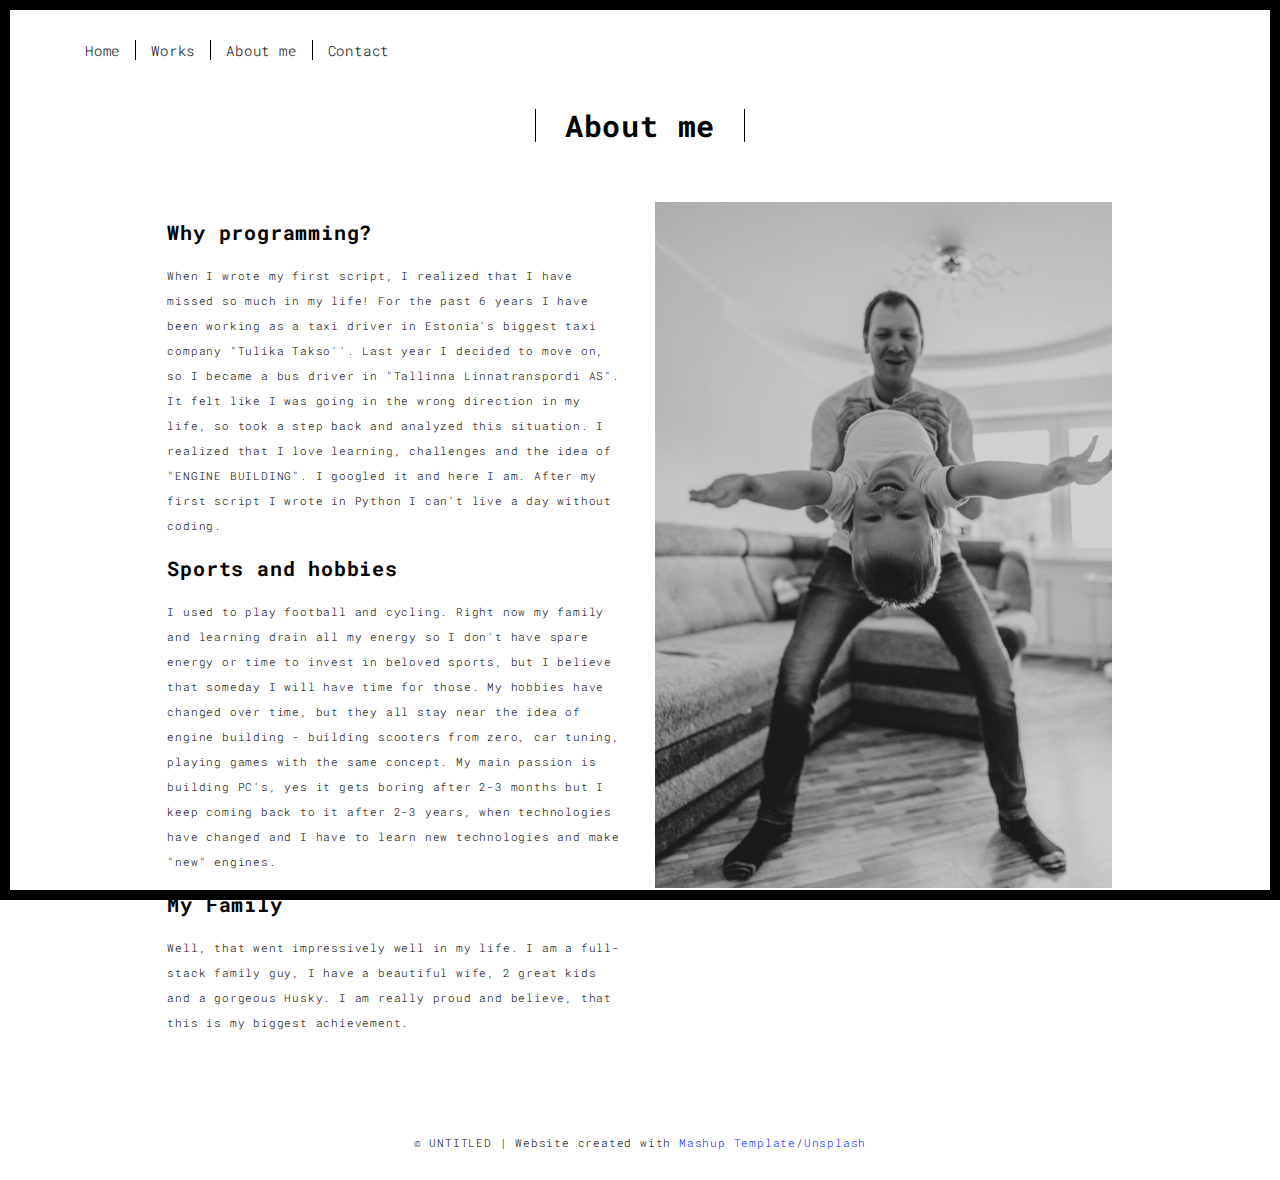
<file: templates/about.html>
<!DOCTYPE html>
<html lang="en">

<head>
    <meta charset="UTF-8">
    <meta content="IE=edge" http-equiv="X-UA-Compatible">
    <meta content="width=device-width,initial-scale=1" name="viewport">
    <meta content="description" name="description">
    <meta name="google" content="notranslate" />
    <meta content="Mashup templates have been developped by Orson.io team" name="author">

    <!-- Disable tap highlight on IE -->
    <meta name="msapplication-tap-highlight" content="no">

    <link rel="apple-touch-icon" sizes="180x180" href="static/assets/images/apple-touch-icon.png">
    <link rel="icon" type="image/png" sizes="32x32" href="static/assets/images/favicon-32x32.png">
    <link rel="icon" type="image/png" sizes="16x16" href="static/assets/images/favicon-16x16.png">
    <link rel="manifest" href="static/assets/images/site.webmanifest">

    <title>Anton Mett - About me</title>

    <link href="./static/main.3f6952e4.css" rel="stylesheet">
</head>

<body class="">
    <div id="site-border-left"></div>
    <div id="site-border-right"></div>
    <div id="site-border-top"></div>
    <div id="site-border-bottom"></div>
    <!-- Add your content of header -->
    <header>
        <nav class="navbar  navbar-fixed-top navbar-default">
            <div class="container">
                <button type="button" class="navbar-toggle collapsed" data-toggle="collapse" data-target="#navbar-collapse" aria-expanded="false">
          <span class="sr-only">Toggle navigation</span>
          <span class="icon-bar"></span>
          <span class="icon-bar"></span>
          <span class="icon-bar"></span>
        </button>

                <div class="collapse navbar-collapse" id="navbar-collapse">
                    <ul class="nav navbar-nav ">
                        <li><a href="./index.html" title="">Home</a></li>
                        <li><a href="./works.html" title="">Works</a></li>
                        <li><a href="./about.html" title="">About me</a></li>
                        <li><a href="./contact.html" title="">Contact</a></li>
                    </ul>


                </div>
            </div>
        </nav>
    </header>

    <div class="section-container">
        <div class="container">
            <div class="row">
                <div class="col-xs-12">
                    <div class="section-container-spacer text-center">
                        <h1 class="h2">About me</h1>
                    </div>

                    <div class="row">
                        <div class="col-md-10 col-md-offset-1">
                            <div class="row">
                                <div class="col-xs-12 col-md-6">
                                    <h3>Why programming?</h3>
                                    <p>When I wrote my first script, I realized that I have missed so much in my life! For the past 6 years I have been working as a taxi driver in Estonia's biggest taxi company "Tulika Takso''. Last year I decided to move
                                        on, so I became a bus driver in "Tallinna Linnatranspordi AS". It felt like I was going in the wrong direction in my life, so took a step back and analyzed this situation. I realized that I love learning, challenges
                                        and the idea of "ENGINE BUILDING". I googled it and here I am. After my first script I wrote in Python I can't live a day without coding.

                                    </p>
                                    <h3>Sports and hobbies</h3>
                                    <p>I used to play football and cycling. Right now my family and learning drain all my energy so I don't have spare energy or time to invest in beloved sports, but I believe that someday I will have time for those. My hobbies
                                        have changed over time, but they all stay near the idea of engine building - building scooters from zero, car tuning, playing games with the same concept. My main passion is building PC's, yes it gets boring after
                                        2-3 months but I keep coming back to it after 2-3 years, when technologies have changed and I have to learn new technologies and make "new" engines.
                                        <h3>My Family</h3>
                                        <p>
                                            Well, that went impressively well in my life. I am a full-stack family guy, I have a beautiful wife, 2 great kids and a gorgeous Husky. I am really proud and believe, that this is my biggest achievement.</p>
                                </div>
                                <div class="col-xs-12 col-md-6">
                                    <img src="./static/assets/images/AntonDavid.jpg" class="img-responsive" alt="">
                                </div>
                            </div>
                        </div>
                    </div>


                </div>
            </div>
        </div>
    </div>


    <footer class="footer-container text-center">
        <div class="container">
            <div class="row">
                <div class="col-xs-12">
                    <p>© UNTITLED | Website created with <a href="http://www.mashup-template.com/" title="Create website with free html template">Mashup Template</a>/<a href="https://www.unsplash.com/" title="Beautiful Free Images">Unsplash</a></p>
                </div>
            </div>
        </div>
    </footer>

    <script>
        document.addEventListener("DOMContentLoaded", function(event) {
            navActivePage();
        });
    </script>

    <!-- Google Analytics: change UA-XXXXX-X to be your site's ID 

<script>
  (function (i, s, o, g, r, a, m) {
    i['GoogleAnalyticsObject'] = r; i[r] = i[r] || function () {
      (i[r].q = i[r].q || []).push(arguments)
    }, i[r].l = 1 * new Date(); a = s.createElement(o),
      m = s.getElementsByTagName(o)[0]; a.async = 1; a.src = g; m.parentNode.insertBefore(a, m)
  })(window, document, 'script', '//www.google-analytics.com/analytics.js', 'ga');
  ga('create', 'UA-XXXXX-X', 'auto');
  ga('send', 'pageview');
</script>

-->
    <script type="text/javascript" src="./static/main.70a66962.js"></script>
</body>

</html>
</file>
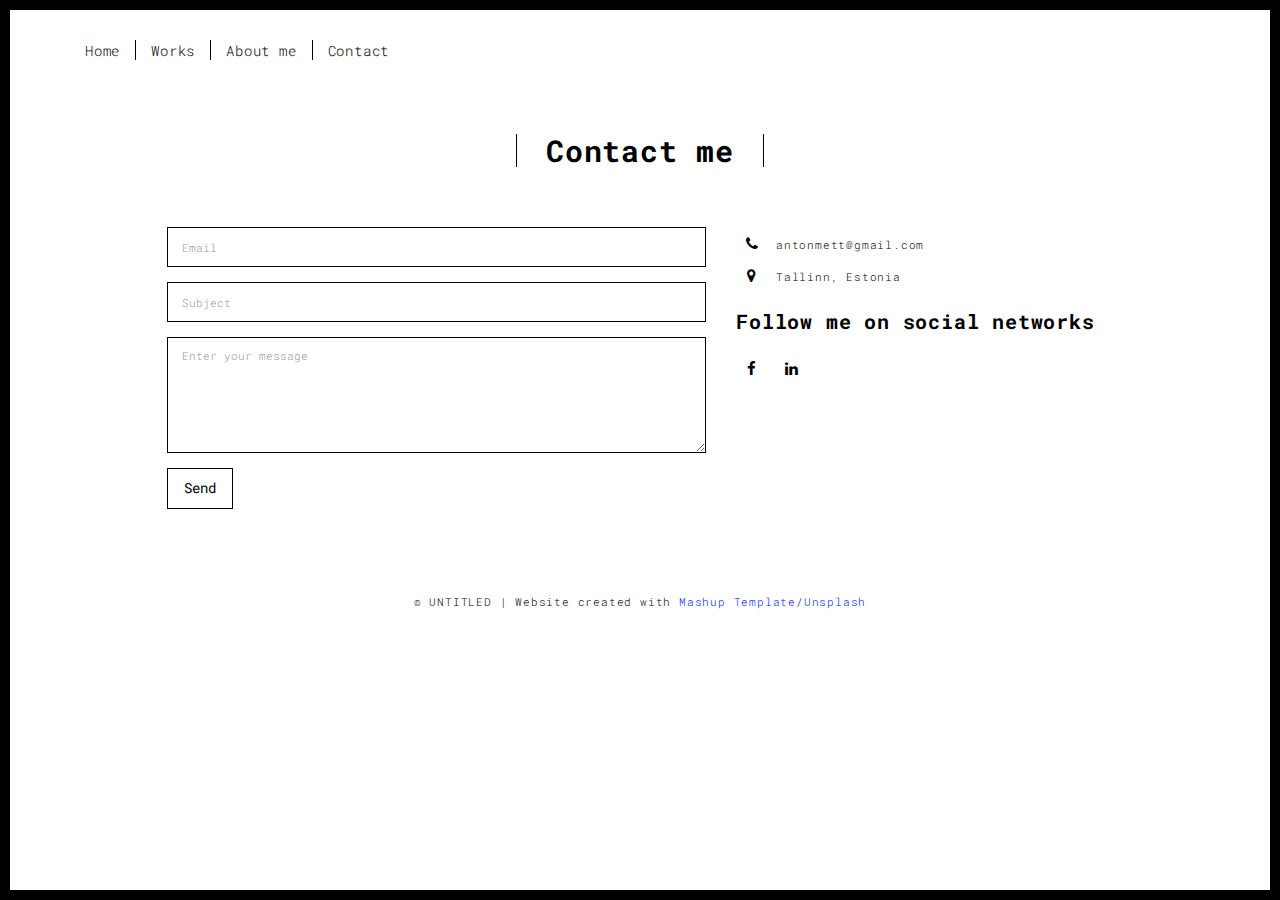
<file: templates/contact.html>
<!DOCTYPE html>
<html lang="en">

<head>
  <meta charset="UTF-8">
  <meta content="IE=edge" http-equiv="X-UA-Compatible">
  <meta content="width=device-width,initial-scale=1" name="viewport">
  <meta content="description" name="description">
  <meta name="google" content="notranslate" />
  <meta content="Mashup templates have been developped by Orson.io team" name="author">

  <!-- Disable tap highlight on IE -->
  <meta name="msapplication-tap-highlight" content="no">

  <link rel="apple-touch-icon" sizes="180x180" href="static/assets/images/apple-touch-icon.png">
  <link rel="icon" type="image/png" sizes="32x32" href="static/assets/images/favicon-32x32.png">
  <link rel="icon" type="image/png" sizes="16x16" href="static/assets/images/favicon-16x16.png">
  <link rel="manifest" href="static/assets/images/site.webmanifest"><

  <title>Anton Mett - Contact me</title>

  <link href="./static/main.3f6952e4.css" rel="stylesheet">
</head>

<body class="">
  <div id="site-border-left"></div>
  <div id="site-border-right"></div>
  <div id="site-border-top"></div>
  <div id="site-border-bottom"></div>
  <!-- Add your content of header -->
  <header>
    <nav class="navbar  navbar-fixed-top navbar-default">
      <div class="container">
        <button type="button" class="navbar-toggle collapsed" data-toggle="collapse" data-target="#navbar-collapse"
          aria-expanded="false">
          <span class="sr-only">Toggle navigation</span>
          <span class="icon-bar"></span>
          <span class="icon-bar"></span>
          <span class="icon-bar"></span>
        </button>

        <div class="collapse navbar-collapse" id="navbar-collapse">
          <ul class="nav navbar-nav ">
            <li><a href="./index.html" title="">Home</a></li>
            <li><a href="./works.html" title="">Works</a></li>
            <li><a href="./about.html" title="">About me</a></li>
            <li><a href="./contact.html" title="">Contact</a></li>
          </ul>


        </div>
      </div>
    </nav>
  </header>

  <div class="section-container">
    <div class="container">
      <div class="row">
        <div class="col-xs-12">
          <div class="section-container-spacer text-center">
            <h1 class="h2">Contact me</h1>
          </div>

          <div class="row">
            <div class="col-md-10 col-md-offset-1">
              <form action="/submit_form" method="post" class="reveal-content">
                <div class="row">
                  <div class="col-md-7">
                    <div class="form-group">
                      <input type="email" name="email" class="form-control" id="email" placeholder="Email">
                    </div>
                    <div class="form-group">
                      <input type="text" name="title" class="form-control" id="subject" placeholder="Subject">
                    </div>
                    <div class="form-group">
                      <textarea class="form-control" name="text" rows="5" placeholder="Enter your message"></textarea>
                    </div>
                    <button type="submit" class="btn btn-default btn-lg">Send</button>
                  </div>
                  <div class="col-md-5 address-container">
                    <ul class="list-unstyled">
                      <li>
                        <span class="fa-icon">
                          <i class="fa fa-phone" aria-hidden="true"></i>
                        </span>
                        antonmett@gmail.com
                      </li>
                      <li>
                        <span class="fa-icon">
                          <i class="fa fa fa-map-marker" aria-hidden="true"></i>
                        </span>
                        Tallinn, Estonia
                      </li>
                    </ul>
                    <h3>Follow me on social networks</h3>
                    <a href="https://www.facebook.com/profile.php?id=100005439405966" title="" class="fa-icon">
                      <i class="fa fa-facebook"></i>
                    </a>

                    <a href="https://www.linkedin.com/in/anton-mett-a8a3b320a/" title="" class="fa-icon">
                      <i class="fa fa-linkedin"></i>
                    </a>

                  </div>
                </div>
              </form>
            </div>

          </div>

        </div>
      </div>
    </div>
  </div>


  <footer class="footer-container text-center">
    <div class="container">
      <div class="row">
        <div class="col-xs-12">
          <p>© UNTITLED | Website created with <a href="http://www.mashup-template.com/"
              title="Create website with free html template">Mashup Template</a>/<a href="https://www.unsplash.com/"
              title="Beautiful Free Images">Unsplash</a></p>
        </div>
      </div>
    </div>
  </footer>

  <script>
    document.addEventListener("DOMContentLoaded", function (event) {
      navActivePage();
    });
  </script>

  <!-- Google Analytics: change UA-XXXXX-X to be your site's ID 

<script>
  (function (i, s, o, g, r, a, m) {
    i['GoogleAnalyticsObject'] = r; i[r] = i[r] || function () {
      (i[r].q = i[r].q || []).push(arguments)
    }, i[r].l = 1 * new Date(); a = s.createElement(o),
      m = s.getElementsByTagName(o)[0]; a.async = 1; a.src = g; m.parentNode.insertBefore(a, m)
  })(window, document, 'script', '//www.google-analytics.com/analytics.js', 'ga');
  ga('create', 'UA-XXXXX-X', 'auto');
  ga('send', 'pageview');
</script>

-->
  <script type="text/javascript" src="./static/main.70a66962.js"></script>
</body>

</html>
</file>
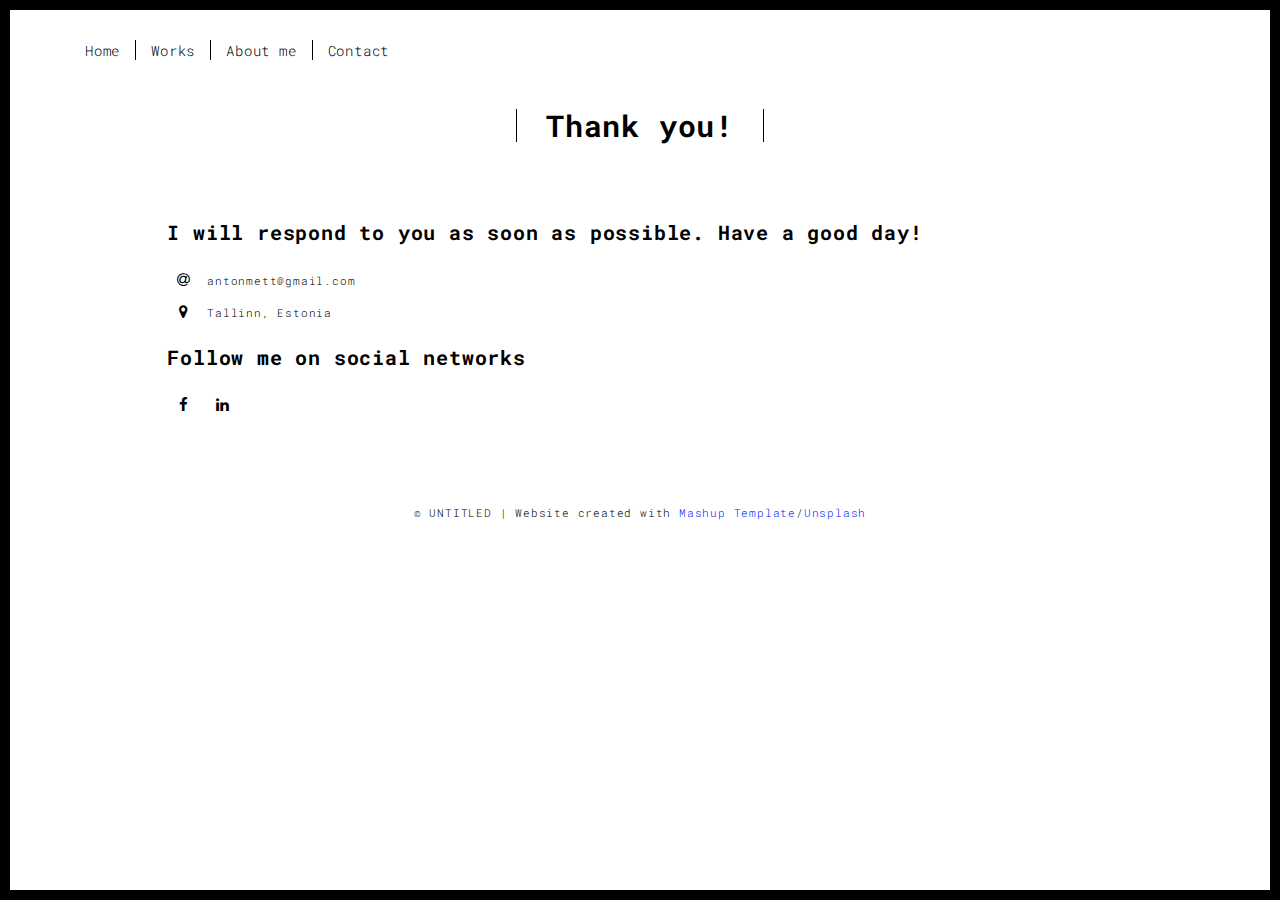
<file: templates/thankyou.html>
<!DOCTYPE html>
<html lang="en">

<head>
  <meta charset="UTF-8">
  <meta content="IE=edge" http-equiv="X-UA-Compatible">
  <meta content="width=device-width,initial-scale=1" name="viewport">
  <meta content="description" name="description">
  <meta name="google" content="notranslate" />
  <meta content="Mashup templates have been developped by Orson.io team" name="author">

  <!-- Disable tap highlight on IE -->
  <meta name="msapplication-tap-highlight" content="no">

  <link rel="apple-touch-icon" sizes="180x180" href="static/assets/images/apple-touch-icon.png">
  <link rel="icon" type="image/png" sizes="32x32" href="static/assets/images/favicon-32x32.png">
  <link rel="icon" type="image/png" sizes="16x16" href="static/assets/images/favicon-16x16.png">
  <link rel="manifest" href="static/assets/images/site.webmanifest">

  <title>Anton Mett - Thank You!</title>

  <link href="./static/main.3f6952e4.css" rel="stylesheet">
</head>

<body class="">
  <div id="site-border-left"></div>
  <div id="site-border-right"></div>
  <div id="site-border-top"></div>
  <div id="site-border-bottom"></div>
  <!-- Add your content of header -->
  <header>
    <nav class="navbar  navbar-fixed-top navbar-default">
      <div class="container">
        <button type="button" class="navbar-toggle collapsed" data-toggle="collapse" data-target="#navbar-collapse"
          aria-expanded="false">
          <span class="sr-only">Toggle navigation</span>
          <span class="icon-bar"></span>
          <span class="icon-bar"></span>
          <span class="icon-bar"></span>
        </button>

        <div class="collapse navbar-collapse" id="navbar-collapse">
          <ul class="nav navbar-nav ">
            <li><a href="./index.html" title="">Home</a></li>
            <li><a href="./works.html" title="">Works</a></li>
            <li><a href="./about.html" title="">About me</a></li>
            <li><a href="./contact.html" title="">Contact</a></li>
          </ul>


        </div>
      </div>
    </nav>
  </header>

  <div class="section-container">
    <div class="container">
      <div class="row">
        <div class="col-xs-12">
          <div class="section-container-spacer text-center">
            <h1 class="h2">Thank you!</h1>
          </div>

          <div class="row">
            <div class="col-md-10 col-md-offset-1">
              <h3>I will respond to you as soon as possible. Have a good day! </h3>
              <ul class="list-unstyled">
                <li>
                  <span class="fa-icon">
                    <i class="fa fa-at" aria-hidden="true"></i>
                  </span>
                  antonmett@gmail.com
                </li>
                <li>
                  <span class="fa-icon">
                    <i class="fa fa fa-map-marker" aria-hidden="true"></i>
                  </span>
                  Tallinn, Estonia
                </li>
              </ul>
              <h3>Follow me on social networks</h3>
              <a href="https://www.facebook.com/profile.php?id=100005439405966" title="" class="fa-icon">
                <i class="fa fa-facebook"></i>
              </a>

              <a href="https://www.linkedin.com/in/anton-mett-a8a3b320a/" title="" class="fa-icon">
                <i class="fa fa-linkedin"></i>
              </a>

            </div>
          </div>
          </form>
        </div>

      </div>

    </div>
  </div>
  </div>
  </div>


  <footer class="footer-container text-center">
    <div class="container">
      <div class="row">
        <div class="col-xs-12">
          <p>© UNTITLED | Website created with <a href="http://www.mashup-template.com/"
              title="Create website with free html template">Mashup Template</a>/<a href="https://www.unsplash.com/"
              title="Beautiful Free Images">Unsplash</a></p>
        </div>
      </div>
    </div>
  </footer>

  <script>
    document.addEventListener("DOMContentLoaded", function (event) {
      navActivePage();
    });
  </script>

  <!-- Google Analytics: change UA-XXXXX-X to be your site's ID 

<script>
  (function (i, s, o, g, r, a, m) {
    i['GoogleAnalyticsObject'] = r; i[r] = i[r] || function () {
      (i[r].q = i[r].q || []).push(arguments)
    }, i[r].l = 1 * new Date(); a = s.createElement(o),
      m = s.getElementsByTagName(o)[0]; a.async = 1; a.src = g; m.parentNode.insertBefore(a, m)
  })(window, document, 'script', '//www.google-analytics.com/analytics.js', 'ga');
  ga('create', 'UA-XXXXX-X', 'auto');
  ga('send', 'pageview');
</script>

-->
  <script type="text/javascript" src="./static/main.70a66962.js"></script>
</body>

</html>
</file>
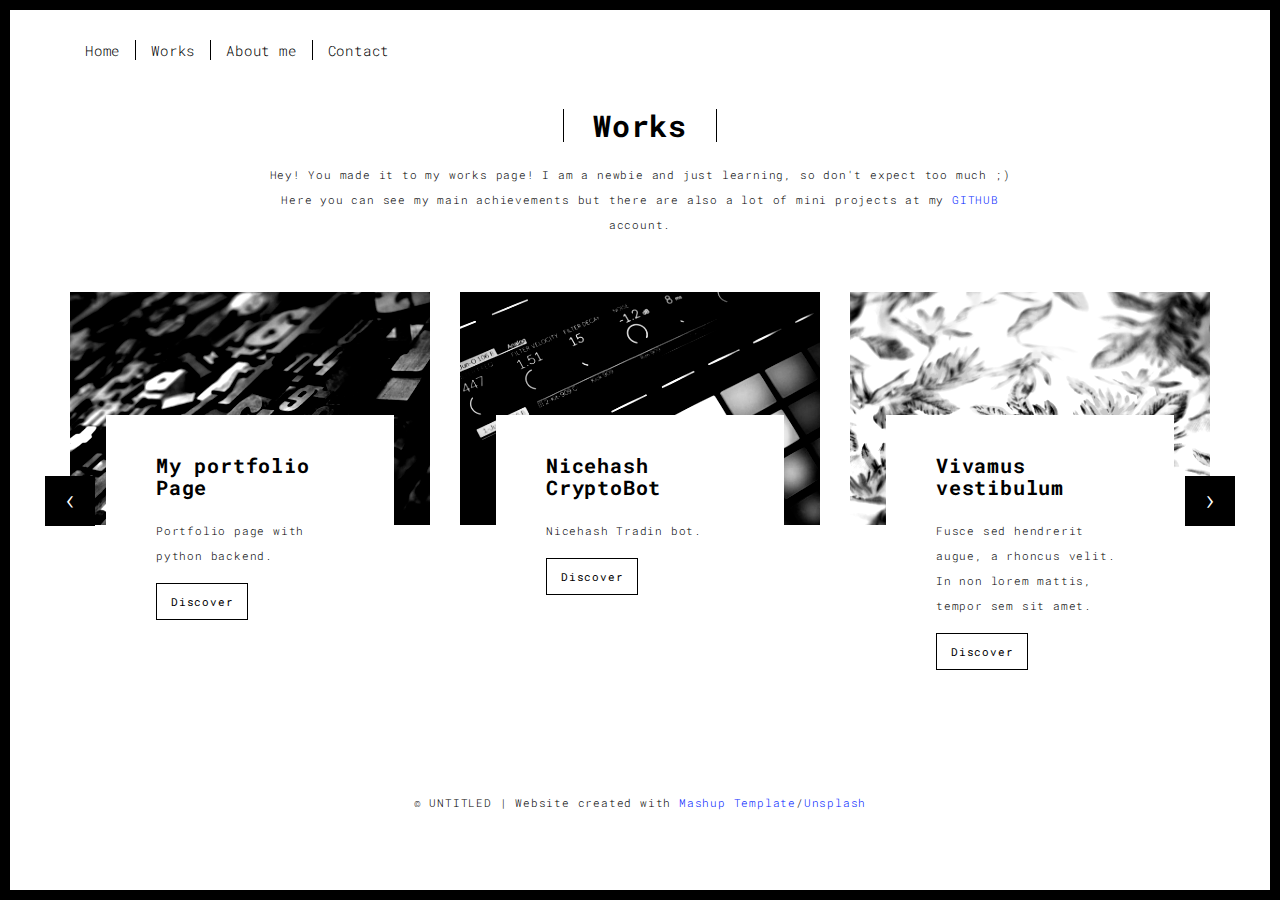
<file: templates/works.html>
<!DOCTYPE html>
<html lang="en">

<head>
    <meta charset="UTF-8">
    <meta content="IE=edge" http-equiv="X-UA-Compatible">
    <meta content="width=device-width,initial-scale=1" name="viewport">
    <meta content="description" name="description">
    <meta name="google" content="notranslate" />
    <meta content="Mashup templates have been developped by Orson.io team" name="author">

    <!-- Disable tap highlight on IE -->
    <meta name="msapplication-tap-highlight" content="no">

    <link rel="apple-touch-icon" sizes="180x180" href="static/assets/images/apple-touch-icon.png">
    <link rel="icon" type="image/png" sizes="32x32" href="static/assets/images/favicon-32x32.png">
    <link rel="icon" type="image/png" sizes="16x16" href="static/assets/images/favicon-16x16.png">
    <link rel="manifest" href="static/assets/images/site.webmanifest">

    <title>Anton Mett - My Works</title>

    <link href="./static/main.3f6952e4.css" rel="stylesheet">
</head>

<body class="">
    <div id="site-border-left"></div>
    <div id="site-border-right"></div>
    <div id="site-border-top"></div>
    <div id="site-border-bottom"></div>
    <!-- Add your content of header -->
    <header>
        <nav class="navbar  navbar-fixed-top navbar-default">
            <div class="container">
                <button type="button" class="navbar-toggle collapsed" data-toggle="collapse" data-target="#navbar-collapse" aria-expanded="false">
          <span class="sr-only">Toggle navigation</span>
          <span class="icon-bar"></span>
          <span class="icon-bar"></span>
          <span class="icon-bar"></span>
        </button>

                <div class="collapse navbar-collapse" id="navbar-collapse">
                    <ul class="nav navbar-nav ">
                        <li><a href="./index.html" title="">Home</a></li>
                        <li><a href="./works.html" title="">Works</a></li>
                        <li><a href="./about.html" title="">About me</a></li>
                        <li><a href="./contact.html" title="">Contact</a></li>
                    </ul>


                </div>
            </div>
        </nav>
    </header>

    <div class="section-container">
        <div class="container">
            <div class="row">

                <div class="col-sm-8 col-sm-offset-2 section-container-spacer">
                    <div class="text-center">
                        <h1 class="h2"> Works</h1>
                        <p>Hey! You made it to my works page! I am a newbie and just learning, so don't expect too much ;) Here you can see my main achievements but there are also a lot of mini projects at my <a href="https://github.com/AntonMett" title="">GITHUB</a>                            account.</p>
                    </div>
                </div>

                <div class="col-md-12">

                    <div id="myCarousel" class="carousel slide projects-carousel">
                        <!-- Carousel items -->
                        <div class="carousel-inner">
                            <div class="item active">
                                <div class="row">
                                    <div class="col-sm-4">

                                        <a href="./work.html" title="" class="black-image-project-hover">
                                            <img src="./static/assets/images/work01-hover.jpg" alt="" class="img-responsive">
                                        </a>
                                        <div class="card-container card-container-lg">

                                            <h3>My portfolio Page</h3>
                                            <p>Portfolio page with python backend.</p>
                                            <a href="./work.html" title="" class="btn btn-default">Discover</a>
                                        </div>
                                    </div>
                                    <div class="col-sm-4">
                                        <a href="./work.html" title="" class="black-image-project-hover">
                                            <img src="./static/assets/images/work02-hover.jpg" alt="" class="img-responsive">
                                        </a>
                                        <div class="card-container card-container-lg">

                                            <h3>Nicehash CryptoBot</h3>
                                            <p>Nicehash Tradin bot.</p>
                                            <a href="./work.html" title="" class="btn btn-default">Discover</a>
                                        </div>
                                    </div>
                                    <div class="col-sm-4">
                                        <a href="./work.html" title="" class="black-image-project-hover">
                                            <img src="./static/assets/images/work03-hover.jpg" alt="" class="img-responsive">
                                        </a>
                                        <div class="card-container card-container-lg">

                                            <h3>Vivamus vestibulum</h3>
                                            <p>Fusce sed hendrerit augue, a rhoncus velit. In non lorem mattis, tempor sem sit amet.</p>
                                            <a href="./work.html" title="" class="btn btn-default">Discover</a>
                                        </div>
                                    </div>

                                </div>
                                <!--/row-->
                            </div>
                            <!--/item-->
                            <div class="item">
                                <div class="row">
                                    <div class="col-sm-4">
                                        <a href="./work.html" class="black-image-project-hover">
                                            <img src="./static/assets/images/work02-hover.jpg" alt="Image" class="img-responsive">
                                        </a>
                                        <div class="card-container">

                                            <h3>Nulla scelerisque</h3>
                                            <p>Proin pharetra metus id iaculis dignissim. In aliquet lorem ut ex ullamcorper.</p>
                                            <a href="./work.html" class="btn btn-default">Discover</a>
                                        </div>
                                    </div>
                                    <div class="col-sm-4">
                                        <a href="./work.html" class="black-image-project-hover">
                                            <img src="./static/assets/images/work01-hover.jpg" alt="Image" class="img-responsive">
                                        </a>
                                        <div class="card-container">

                                            <h3>Fringilla sit amet</h3>
                                            <p>Nulla facilisi. Vivamus vestibulum, elit in scelerisque ultricies.</p>
                                            <a href="./work.html" class="btn btn-default">Discover</a>
                                        </div>
                                    </div>

                                    <div class="col-sm-4">
                                        <a href="./work.html" class="black-image-project-hover">
                                            <img src="./static/assets/images/work03-hover.jpg" alt="Image" class="img-responsive">
                                        </a>
                                        <div class="card-container">

                                            <h3>Vivamus vestibulum</h3>
                                            <p>Fusce sed hendrerit augue, a rhoncus velit. In non lorem mattis, tempor sem sit amet.</p>
                                            <a href="./work.html" class="btn btn-default">Discover</a>
                                        </div>
                                    </div>

                                </div>
                                <!--/row-->
                            </div>

                            <!--/item-->
                        </div>
                        <!--/carousel-inner-->
                        <a class="left carousel-control" href="#myCarousel" data-slide="prev">‹</a>

                        <a class="right carousel-control" href="#myCarousel" data-slide="next">›</a>
                    </div>



                    <!--/myCarousel-->
                </div>



            </div>
        </div>
    </div>


    <footer class="footer-container text-center">
        <div class="container">
            <div class="row">
                <div class="col-xs-12">
                    <p>© UNTITLED | Website created with <a href="http://www.mashup-template.com/" title="Create website with free html template">Mashup Template</a>/<a href="https://www.unsplash.com/" title="Beautiful Free Images">Unsplash</a></p>
                </div>
            </div>
        </div>
    </footer>

    <script>
        document.addEventListener("DOMContentLoaded", function(event) {
            navActivePage();
        });
    </script>

    <!-- Google Analytics: change UA-XXXXX-X to be your site's ID 

<script>
  (function (i, s, o, g, r, a, m) {
    i['GoogleAnalyticsObject'] = r; i[r] = i[r] || function () {
      (i[r].q = i[r].q || []).push(arguments)
    }, i[r].l = 1 * new Date(); a = s.createElement(o),
      m = s.getElementsByTagName(o)[0]; a.async = 1; a.src = g; m.parentNode.insertBefore(a, m)
  })(window, document, 'script', '//www.google-analytics.com/analytics.js', 'ga');
  ga('create', 'UA-XXXXX-X', 'auto');
  ga('send', 'pageview');
</script>

-->
    <script type="text/javascript" src="./static/main.70a66962.js"></script>
</body>

</html>
</file>
<file: templates/static/main.3f6952e4.css>
@import url(https://fonts.googleapis.com/css?family=Roboto:900|Roboto+Mono:300,400,700);
@import url(https://maxcdn.bootstrapcdn.com/font-awesome/4.7.0/css/font-awesome.min.css);

/*!
 * Bootstrap v3.3.7 (http://getbootstrap.com)
 * Copyright 2011-2016 Twitter, Inc.
 * Licensed under MIT (https://github.com/twbs/bootstrap/blob/master/LICENSE)
 */


/*! normalize.css v3.0.3 | MIT License | github.com/necolas/normalize.css */

html {
    font-family: sans-serif;
    -ms-text-size-adjust: 100%;
    -webkit-text-size-adjust: 100%
}

body {
    margin: 0
}

article,
aside,
details,
figcaption,
figure,
footer,
header,
hgroup,
main,
menu,
nav,
section,
summary {
    display: block
}

audio,
canvas,
progress,
video {
    display: inline-block;
    vertical-align: baseline
}

audio:not([controls]) {
    display: none;
    height: 0
}

[hidden],
template {
    display: none
}

a {
    background-color: transparent
}

a:active,
a:hover {
    outline: 0
}

abbr[title] {
    border-bottom: 1px dotted
}

b,
strong {
    font-weight: 700
}

dfn {
    font-style: italic
}

h1 {
    font-size: 2em;
    margin: .67em 0
}

mark {
    background: #ff0;
    color: #000
}

small {
    font-size: 80%
}

sub,
sup {
    font-size: 75%;
    line-height: 0;
    position: relative;
    vertical-align: baseline
}

sup {
    top: -.5em
}

sub {
    bottom: -.25em
}

img {
    border: 0
}

svg:not(:root) {
    overflow: hidden
}

figure {
    margin: 1em 40px
}

hr {
    box-sizing: content-box;
    height: 0
}

pre {
    overflow: auto
}

code,
kbd,
pre,
samp {
    font-family: monospace, monospace;
    font-size: 1em
}

button,
input,
optgroup,
select,
textarea {
    color: inherit;
    font: inherit;
    margin: 0
}

button {
    overflow: visible
}

button,
select {
    text-transform: none
}

button,
html input[type=button],
input[type=reset],
input[type=submit] {
    -webkit-appearance: button;
    cursor: pointer
}

button[disabled],
html input[disabled] {
    cursor: default
}

button::-moz-focus-inner,
input::-moz-focus-inner {
    border: 0;
    padding: 0
}

input {
    line-height: normal
}

input[type=checkbox],
input[type=radio] {
    box-sizing: border-box;
    padding: 0
}

input[type=number]::-webkit-inner-spin-button,
input[type=number]::-webkit-outer-spin-button {
    height: auto
}

input[type=search] {
    -webkit-appearance: textfield;
    box-sizing: content-box
}

input[type=search]::-webkit-search-cancel-button,
input[type=search]::-webkit-search-decoration {
    -webkit-appearance: none
}

fieldset {
    border: 1px solid silver;
    margin: 0 2px;
    padding: .35em .625em .75em
}

textarea {
    overflow: auto
}

optgroup {
    font-weight: 700
}

table {
    border-collapse: collapse;
    border-spacing: 0
}

td,
th {
    padding: 0
}


/*! Source: https://github.com/h5bp/html5-boilerplate/blob/master/src/css/main.css */

@media print {
    *,
     :after,
     :before {
        background: transparent!important;
        color: #000!important;
        box-shadow: none!important;
        text-shadow: none!important
    }
    a,
    a:visited {
        text-decoration: underline
    }
    a[href]:after {
        content: " (" attr(href) ")"
    }
    abbr[title]:after {
        content: " (" attr(title) ")"
    }
    a[href^="#"]:after,
    a[href^="javascript:"]:after {
        content: ""
    }
    blockquote,
    pre {
        border: 1px solid #999;
        page-break-inside: avoid
    }
    thead {
        display: table-header-group
    }
    img,
    tr {
        page-break-inside: avoid
    }
    img {
        max-width: 100%!important
    }
    h2,
    h3,
    p {
        orphans: 3;
        widows: 3
    }
    h2,
    h3 {
        page-break-after: avoid
    }
    .navbar {
        display: none
    }
    .btn>.caret,
    .dropup>.btn>.caret {
        border-top-color: #000!important
    }
    .label {
        border: 1px solid #000
    }
    .table {
        border-collapse: collapse!important
    }
    .table td,
    .table th {
        background-color: #fff!important
    }
    .table-bordered td,
    .table-bordered th {
        border: 1px solid #ddd!important
    }
}

*,
:after,
:before {
    -webkit-box-sizing: border-box;
    -moz-box-sizing: border-box;
    box-sizing: border-box
}

html {
    font-size: 10px;
    -webkit-tap-highlight-color: transparent
}

body {
    font-family: Roboto Mono, Helvetica, Arial, sans-serif;
    font-size: 11px;
    line-height: 1.78;
    color: #000;
    background-color: #fff
}

button,
input,
select,
textarea {
    font-family: inherit;
    font-size: inherit;
    line-height: inherit
}

a {
    color: #001aff;
    text-decoration: none
}

a:focus,
a:hover {
    color: #0012b3;
    text-decoration: underline
}

a:focus {
    outline: 5px auto -webkit-focus-ring-color;
    outline-offset: -2px
}

figure {
    margin: 0
}

img {
    vertical-align: middle
}

.img-responsive {
    display: block;
    max-width: 100%;
    height: auto;
    transition: 1s;
}

.img-responsive:hover {
    transform: scale(2);
}

.img-rounded {
    border-radius: 0
}

.img-thumbnail {
    padding: 4px;
    line-height: 1.78;
    background-color: #fff;
    border: 1px solid #ddd;
    border-radius: 0;
    -webkit-transition: all .2s ease-in-out;
    -o-transition: all .2s ease-in-out;
    transition: all .2s ease-in-out;
    display: inline-block;
    max-width: 100%;
    height: auto
}

.img-circle {
    border-radius: 50%
}

hr {
    margin-top: 19px;
    margin-bottom: 19px;
    border: 0;
    border-top: 1px solid #eee
}

.sr-only {
    position: absolute;
    width: 1px;
    height: 1px;
    margin: -1px;
    padding: 0;
    overflow: hidden;
    clip: rect(0, 0, 0, 0);
    border: 0
}

.sr-only-focusable:active,
.sr-only-focusable:focus {
    position: static;
    width: auto;
    height: auto;
    margin: 0;
    overflow: visible;
    clip: auto
}

[role=button] {
    cursor: pointer
}

.h1,
.h2,
.h3,
.h4,
.h5,
.h6,
h1,
h2,
h3,
h4,
h5,
h6 {
    font-family: Roboto Mono, Helvetica, Arial, sans-serif;
    font-weight: 700;
    line-height: 1.1;
    color: #000
}

.h1 .small,
.h1 small,
.h2 .small,
.h2 small,
.h3 .small,
.h3 small,
.h4 .small,
.h4 small,
.h5 .small,
.h5 small,
.h6 .small,
.h6 small,
h1 .small,
h1 small,
h2 .small,
h2 small,
h3 .small,
h3 small,
h4 .small,
h4 small,
h5 .small,
h5 small,
h6 .small,
h6 small {
    font-weight: 400;
    line-height: 1;
    color: #777
}

.h1,
.h2,
.h3,
h1,
h2,
h3 {
    margin-top: 19px;
    margin-bottom: 9.5px
}

.h1 .small,
.h1 small,
.h2 .small,
.h2 small,
.h3 .small,
.h3 small,
h1 .small,
h1 small,
h2 .small,
h2 small,
h3 .small,
h3 small {
    font-size: 65%
}

.h4,
.h5,
.h6,
h4,
h5,
h6 {
    margin-top: 9.5px;
    margin-bottom: 9.5px
}

.h4 .small,
.h4 small,
.h5 .small,
.h5 small,
.h6 .small,
.h6 small,
h4 .small,
h4 small,
h5 .small,
h5 small,
h6 .small,
h6 small {
    font-size: 75%
}

.h1,
h1 {
    font-size: 70px
}

.h2,
h2 {
    font-size: 30px
}

.h3,
h3 {
    font-size: 20px
}

.h4,
.h5,
h4,
h5 {
    font-size: 11px
}

.h6,
h6 {
    font-size: 10px
}

p {
    margin: 0 0 9.5px
}

.lead {
    margin-bottom: 19px;
    font-size: 12px;
    font-weight: 300;
    line-height: 1.4
}

@media (min-width:768px) {
    .lead {
        font-size: 16.5px
    }
}

.small,
small {
    font-size: 90%
}

.mark,
mark {
    background-color: #fcf8e3;
    padding: .2em
}

.text-left {
    text-align: left
}

.text-right {
    text-align: right
}

.text-center {
    text-align: center
}

.text-justify {
    text-align: justify
}

.text-nowrap {
    white-space: nowrap
}

.text-lowercase {
    text-transform: lowercase
}

.initialism,
.text-uppercase {
    text-transform: uppercase
}

.text-capitalize {
    text-transform: capitalize
}

.text-muted {
    color: #777
}

.text-primary {
    color: #001aff
}

a.text-primary:focus,
a.text-primary:hover {
    color: #0015cc
}

.text-success {
    color: #fff
}

a.text-success:focus,
a.text-success:hover {
    color: #e6e6e6
}

.text-info {
    color: #31708f
}

a.text-info:focus,
a.text-info:hover {
    color: #245269
}

.text-warning {
    color: #8a6d3b
}

a.text-warning:focus,
a.text-warning:hover {
    color: #66512c
}

.text-danger {
    color: #fff
}

a.text-danger:focus,
a.text-danger:hover {
    color: #e6e6e6
}

.bg-primary {
    color: #fff;
    background-color: #001aff
}

a.bg-primary:focus,
a.bg-primary:hover {
    background-color: #0015cc
}

.bg-success,
a.bg-success:focus,
a.bg-success:hover {
    background-color: #000
}

.bg-info {
    background-color: #d9edf7
}

a.bg-info:focus,
a.bg-info:hover {
    background-color: #afd9ee
}

.bg-warning {
    background-color: #fcf8e3
}

a.bg-warning:focus,
a.bg-warning:hover {
    background-color: #f7ecb5
}

.bg-danger {
    background-color: red
}

a.bg-danger:focus,
a.bg-danger:hover {
    background-color: #c00
}

.page-header {
    padding-bottom: 8.5px;
    margin: 38px 0 19px;
    border-bottom: 1px solid #eee
}

ol,
ul {
    margin-top: 0;
    margin-bottom: 9.5px
}

ol ol,
ol ul,
ul ol,
ul ul {
    margin-bottom: 0
}

.list-inline,
.list-unstyled {
    padding-left: 0;
    list-style: none
}

.list-inline {
    margin-left: -5px
}

.list-inline>li {
    display: inline-block;
    padding-left: 5px;
    padding-right: 5px
}

dl {
    margin-top: 0;
    margin-bottom: 19px
}

dd,
dt {
    line-height: 1.78
}

dt {
    font-weight: 700
}

dd {
    margin-left: 0
}

.dl-horizontal dd:after,
.dl-horizontal dd:before {
    content: " ";
    display: table
}

.dl-horizontal dd:after {
    clear: both
}

@media (min-width:768px) {
    .dl-horizontal dt {
        float: left;
        width: 160px;
        clear: left;
        text-align: right;
        overflow: hidden;
        text-overflow: ellipsis;
        white-space: nowrap
    }
    .dl-horizontal dd {
        margin-left: 180px
    }
}

abbr[data-original-title],
abbr[title] {
    cursor: help;
    border-bottom: 1px dotted #777
}

.initialism {
    font-size: 90%
}

blockquote {
    padding: 9.5px 19px;
    margin: 0 0 19px;
    font-size: 13.75px;
    border-left: 5px solid #eee
}

blockquote ol:last-child,
blockquote p:last-child,
blockquote ul:last-child {
    margin-bottom: 0
}

blockquote .small,
blockquote footer,
blockquote small {
    display: block;
    font-size: 80%;
    line-height: 1.78;
    color: #777
}

blockquote .small:before,
blockquote footer:before,
blockquote small:before {
    content: "\2014   \A0"
}

.blockquote-reverse,
blockquote.pull-right {
    padding-right: 15px;
    padding-left: 0;
    border-right: 5px solid #eee;
    border-left: 0;
    text-align: right
}

.blockquote-reverse .small:before,
.blockquote-reverse footer:before,
.blockquote-reverse small:before,
blockquote.pull-right .small:before,
blockquote.pull-right footer:before,
blockquote.pull-right small:before {
    content: ""
}

.blockquote-reverse .small:after,
.blockquote-reverse footer:after,
.blockquote-reverse small:after,
blockquote.pull-right .small:after,
blockquote.pull-right footer:after,
blockquote.pull-right small:after {
    content: "\A0   \2014"
}

address {
    margin-bottom: 19px;
    font-style: normal;
    line-height: 1.78
}

code,
kbd,
pre,
samp {
    font-family: Menlo, Monaco, Consolas, Courier New, monospace
}

code {
    color: #c7254e;
    background-color: #f9f2f4
}

code,
kbd {
    padding: 2px 4px;
    font-size: 90%;
    border-radius: 0
}

kbd {
    color: #fff;
    background-color: #333;
    box-shadow: inset 0 -1px 0 rgba(0, 0, 0, .25)
}

kbd kbd {
    padding: 0;
    font-size: 100%;
    font-weight: 700;
    box-shadow: none
}

pre {
    display: block;
    padding: 9px;
    margin: 0 0 9.5px;
    font-size: 10px;
    line-height: 1.78;
    word-break: break-all;
    word-wrap: break-word;
    color: #333;
    background-color: #f5f5f5;
    border: 1px solid #ccc;
    border-radius: 0
}

pre code {
    padding: 0;
    font-size: inherit;
    color: inherit;
    white-space: pre-wrap;
    background-color: transparent;
    border-radius: 0
}

.pre-scrollable {
    max-height: 340px;
    overflow-y: scroll
}

.container {
    margin-right: auto;
    margin-left: auto;
    padding-left: 15px;
    padding-right: 15px
}

.container:after,
.container:before {
    content: " ";
    display: table
}

.container:after {
    clear: both
}

@media (min-width:768px) {
    .container {
        width: 750px
    }
}

@media (min-width:992px) {
    .container {
        width: 970px
    }
}

@media (min-width:1200px) {
    .container {
        width: 1170px
    }
}

.container-fluid {
    margin-right: auto;
    margin-left: auto;
    padding-left: 15px;
    padding-right: 15px
}

.container-fluid:after,
.container-fluid:before {
    content: " ";
    display: table
}

.container-fluid:after {
    clear: both
}

.row {
    margin-left: -15px;
    margin-right: -15px
}

.row:after,
.row:before {
    content: " ";
    display: table
}

.row:after {
    clear: both
}

.col-lg-1,
.col-lg-2,
.col-lg-3,
.col-lg-4,
.col-lg-5,
.col-lg-6,
.col-lg-7,
.col-lg-8,
.col-lg-9,
.col-lg-10,
.col-lg-11,
.col-lg-12,
.col-md-1,
.col-md-2,
.col-md-3,
.col-md-4,
.col-md-5,
.col-md-6,
.col-md-7,
.col-md-8,
.col-md-9,
.col-md-10,
.col-md-11,
.col-md-12,
.col-sm-1,
.col-sm-2,
.col-sm-3,
.col-sm-4,
.col-sm-5,
.col-sm-6,
.col-sm-7,
.col-sm-8,
.col-sm-9,
.col-sm-10,
.col-sm-11,
.col-sm-12,
.col-xs-1,
.col-xs-2,
.col-xs-3,
.col-xs-4,
.col-xs-5,
.col-xs-6,
.col-xs-7,
.col-xs-8,
.col-xs-9,
.col-xs-10,
.col-xs-11,
.col-xs-12 {
    position: relative;
    min-height: 1px;
    padding-left: 15px;
    padding-right: 15px
}

.col-xs-1,
.col-xs-2,
.col-xs-3,
.col-xs-4,
.col-xs-5,
.col-xs-6,
.col-xs-7,
.col-xs-8,
.col-xs-9,
.col-xs-10,
.col-xs-11,
.col-xs-12 {
    float: left
}

.col-xs-1 {
    width: 8.33333%
}

.col-xs-2 {
    width: 16.66667%
}

.col-xs-3 {
    width: 25%
}

.col-xs-4 {
    width: 33.33333%
}

.col-xs-5 {
    width: 41.66667%
}

.col-xs-6 {
    width: 50%
}

.col-xs-7 {
    width: 58.33333%
}

.col-xs-8 {
    width: 66.66667%
}

.col-xs-9 {
    width: 75%
}

.col-xs-10 {
    width: 83.33333%
}

.col-xs-11 {
    width: 91.66667%
}

.col-xs-12 {
    width: 100%
}

.col-xs-pull-0 {
    right: auto
}

.col-xs-pull-1 {
    right: 8.33333%
}

.col-xs-pull-2 {
    right: 16.66667%
}

.col-xs-pull-3 {
    right: 25%
}

.col-xs-pull-4 {
    right: 33.33333%
}

.col-xs-pull-5 {
    right: 41.66667%
}

.col-xs-pull-6 {
    right: 50%
}

.col-xs-pull-7 {
    right: 58.33333%
}

.col-xs-pull-8 {
    right: 66.66667%
}

.col-xs-pull-9 {
    right: 75%
}

.col-xs-pull-10 {
    right: 83.33333%
}

.col-xs-pull-11 {
    right: 91.66667%
}

.col-xs-pull-12 {
    right: 100%
}

.col-xs-push-0 {
    left: auto
}

.col-xs-push-1 {
    left: 8.33333%
}

.col-xs-push-2 {
    left: 16.66667%
}

.col-xs-push-3 {
    left: 25%
}

.col-xs-push-4 {
    left: 33.33333%
}

.col-xs-push-5 {
    left: 41.66667%
}

.col-xs-push-6 {
    left: 50%
}

.col-xs-push-7 {
    left: 58.33333%
}

.col-xs-push-8 {
    left: 66.66667%
}

.col-xs-push-9 {
    left: 75%
}

.col-xs-push-10 {
    left: 83.33333%
}

.col-xs-push-11 {
    left: 91.66667%
}

.col-xs-push-12 {
    left: 100%
}

.col-xs-offset-0 {
    margin-left: 0
}

.col-xs-offset-1 {
    margin-left: 8.33333%
}

.col-xs-offset-2 {
    margin-left: 16.66667%
}

.col-xs-offset-3 {
    margin-left: 25%
}

.col-xs-offset-4 {
    margin-left: 33.33333%
}

.col-xs-offset-5 {
    margin-left: 41.66667%
}

.col-xs-offset-6 {
    margin-left: 50%
}

.col-xs-offset-7 {
    margin-left: 58.33333%
}

.col-xs-offset-8 {
    margin-left: 66.66667%
}

.col-xs-offset-9 {
    margin-left: 75%
}

.col-xs-offset-10 {
    margin-left: 83.33333%
}

.col-xs-offset-11 {
    margin-left: 91.66667%
}

.col-xs-offset-12 {
    margin-left: 100%
}

@media (min-width:768px) {
    .col-sm-1,
    .col-sm-2,
    .col-sm-3,
    .col-sm-4,
    .col-sm-5,
    .col-sm-6,
    .col-sm-7,
    .col-sm-8,
    .col-sm-9,
    .col-sm-10,
    .col-sm-11,
    .col-sm-12 {
        float: left
    }
    .col-sm-1 {
        width: 8.33333%
    }
    .col-sm-2 {
        width: 16.66667%
    }
    .col-sm-3 {
        width: 25%
    }
    .col-sm-4 {
        width: 33.33333%
    }
    .col-sm-5 {
        width: 41.66667%
    }
    .col-sm-6 {
        width: 50%
    }
    .col-sm-7 {
        width: 58.33333%
    }
    .col-sm-8 {
        width: 66.66667%
    }
    .col-sm-9 {
        width: 75%
    }
    .col-sm-10 {
        width: 83.33333%
    }
    .col-sm-11 {
        width: 91.66667%
    }
    .col-sm-12 {
        width: 100%
    }
    .col-sm-pull-0 {
        right: auto
    }
    .col-sm-pull-1 {
        right: 8.33333%
    }
    .col-sm-pull-2 {
        right: 16.66667%
    }
    .col-sm-pull-3 {
        right: 25%
    }
    .col-sm-pull-4 {
        right: 33.33333%
    }
    .col-sm-pull-5 {
        right: 41.66667%
    }
    .col-sm-pull-6 {
        right: 50%
    }
    .col-sm-pull-7 {
        right: 58.33333%
    }
    .col-sm-pull-8 {
        right: 66.66667%
    }
    .col-sm-pull-9 {
        right: 75%
    }
    .col-sm-pull-10 {
        right: 83.33333%
    }
    .col-sm-pull-11 {
        right: 91.66667%
    }
    .col-sm-pull-12 {
        right: 100%
    }
    .col-sm-push-0 {
        left: auto
    }
    .col-sm-push-1 {
        left: 8.33333%
    }
    .col-sm-push-2 {
        left: 16.66667%
    }
    .col-sm-push-3 {
        left: 25%
    }
    .col-sm-push-4 {
        left: 33.33333%
    }
    .col-sm-push-5 {
        left: 41.66667%
    }
    .col-sm-push-6 {
        left: 50%
    }
    .col-sm-push-7 {
        left: 58.33333%
    }
    .col-sm-push-8 {
        left: 66.66667%
    }
    .col-sm-push-9 {
        left: 75%
    }
    .col-sm-push-10 {
        left: 83.33333%
    }
    .col-sm-push-11 {
        left: 91.66667%
    }
    .col-sm-push-12 {
        left: 100%
    }
    .col-sm-offset-0 {
        margin-left: 0
    }
    .col-sm-offset-1 {
        margin-left: 8.33333%
    }
    .col-sm-offset-2 {
        margin-left: 16.66667%
    }
    .col-sm-offset-3 {
        margin-left: 25%
    }
    .col-sm-offset-4 {
        margin-left: 33.33333%
    }
    .col-sm-offset-5 {
        margin-left: 41.66667%
    }
    .col-sm-offset-6 {
        margin-left: 50%
    }
    .col-sm-offset-7 {
        margin-left: 58.33333%
    }
    .col-sm-offset-8 {
        margin-left: 66.66667%
    }
    .col-sm-offset-9 {
        margin-left: 75%
    }
    .col-sm-offset-10 {
        margin-left: 83.33333%
    }
    .col-sm-offset-11 {
        margin-left: 91.66667%
    }
    .col-sm-offset-12 {
        margin-left: 100%
    }
}

@media (min-width:992px) {
    .col-md-1,
    .col-md-2,
    .col-md-3,
    .col-md-4,
    .col-md-5,
    .col-md-6,
    .col-md-7,
    .col-md-8,
    .col-md-9,
    .col-md-10,
    .col-md-11,
    .col-md-12 {
        float: left
    }
    .col-md-1 {
        width: 8.33333%
    }
    .col-md-2 {
        width: 16.66667%
    }
    .col-md-3 {
        width: 25%
    }
    .col-md-4 {
        width: 33.33333%
    }
    .col-md-5 {
        width: 41.66667%
    }
    .col-md-6 {
        width: 50%
    }
    .col-md-7 {
        width: 58.33333%
    }
    .col-md-8 {
        width: 66.66667%
    }
    .col-md-9 {
        width: 75%
    }
    .col-md-10 {
        width: 83.33333%
    }
    .col-md-11 {
        width: 91.66667%
    }
    .col-md-12 {
        width: 100%
    }
    .col-md-pull-0 {
        right: auto
    }
    .col-md-pull-1 {
        right: 8.33333%
    }
    .col-md-pull-2 {
        right: 16.66667%
    }
    .col-md-pull-3 {
        right: 25%
    }
    .col-md-pull-4 {
        right: 33.33333%
    }
    .col-md-pull-5 {
        right: 41.66667%
    }
    .col-md-pull-6 {
        right: 50%
    }
    .col-md-pull-7 {
        right: 58.33333%
    }
    .col-md-pull-8 {
        right: 66.66667%
    }
    .col-md-pull-9 {
        right: 75%
    }
    .col-md-pull-10 {
        right: 83.33333%
    }
    .col-md-pull-11 {
        right: 91.66667%
    }
    .col-md-pull-12 {
        right: 100%
    }
    .col-md-push-0 {
        left: auto
    }
    .col-md-push-1 {
        left: 8.33333%
    }
    .col-md-push-2 {
        left: 16.66667%
    }
    .col-md-push-3 {
        left: 25%
    }
    .col-md-push-4 {
        left: 33.33333%
    }
    .col-md-push-5 {
        left: 41.66667%
    }
    .col-md-push-6 {
        left: 50%
    }
    .col-md-push-7 {
        left: 58.33333%
    }
    .col-md-push-8 {
        left: 66.66667%
    }
    .col-md-push-9 {
        left: 75%
    }
    .col-md-push-10 {
        left: 83.33333%
    }
    .col-md-push-11 {
        left: 91.66667%
    }
    .col-md-push-12 {
        left: 100%
    }
    .col-md-offset-0 {
        margin-left: 0
    }
    .col-md-offset-1 {
        margin-left: 8.33333%
    }
    .col-md-offset-2 {
        margin-left: 16.66667%
    }
    .col-md-offset-3 {
        margin-left: 25%
    }
    .col-md-offset-4 {
        margin-left: 33.33333%
    }
    .col-md-offset-5 {
        margin-left: 41.66667%
    }
    .col-md-offset-6 {
        margin-left: 50%
    }
    .col-md-offset-7 {
        margin-left: 58.33333%
    }
    .col-md-offset-8 {
        margin-left: 66.66667%
    }
    .col-md-offset-9 {
        margin-left: 75%
    }
    .col-md-offset-10 {
        margin-left: 83.33333%
    }
    .col-md-offset-11 {
        margin-left: 91.66667%
    }
    .col-md-offset-12 {
        margin-left: 100%
    }
}

@media (min-width:1200px) {
    .col-lg-1,
    .col-lg-2,
    .col-lg-3,
    .col-lg-4,
    .col-lg-5,
    .col-lg-6,
    .col-lg-7,
    .col-lg-8,
    .col-lg-9,
    .col-lg-10,
    .col-lg-11,
    .col-lg-12 {
        float: left
    }
    .col-lg-1 {
        width: 8.33333%
    }
    .col-lg-2 {
        width: 16.66667%
    }
    .col-lg-3 {
        width: 25%
    }
    .col-lg-4 {
        width: 33.33333%
    }
    .col-lg-5 {
        width: 41.66667%
    }
    .col-lg-6 {
        width: 50%
    }
    .col-lg-7 {
        width: 58.33333%
    }
    .col-lg-8 {
        width: 66.66667%
    }
    .col-lg-9 {
        width: 75%
    }
    .col-lg-10 {
        width: 83.33333%
    }
    .col-lg-11 {
        width: 91.66667%
    }
    .col-lg-12 {
        width: 100%
    }
    .col-lg-pull-0 {
        right: auto
    }
    .col-lg-pull-1 {
        right: 8.33333%
    }
    .col-lg-pull-2 {
        right: 16.66667%
    }
    .col-lg-pull-3 {
        right: 25%
    }
    .col-lg-pull-4 {
        right: 33.33333%
    }
    .col-lg-pull-5 {
        right: 41.66667%
    }
    .col-lg-pull-6 {
        right: 50%
    }
    .col-lg-pull-7 {
        right: 58.33333%
    }
    .col-lg-pull-8 {
        right: 66.66667%
    }
    .col-lg-pull-9 {
        right: 75%
    }
    .col-lg-pull-10 {
        right: 83.33333%
    }
    .col-lg-pull-11 {
        right: 91.66667%
    }
    .col-lg-pull-12 {
        right: 100%
    }
    .col-lg-push-0 {
        left: auto
    }
    .col-lg-push-1 {
        left: 8.33333%
    }
    .col-lg-push-2 {
        left: 16.66667%
    }
    .col-lg-push-3 {
        left: 25%
    }
    .col-lg-push-4 {
        left: 33.33333%
    }
    .col-lg-push-5 {
        left: 41.66667%
    }
    .col-lg-push-6 {
        left: 50%
    }
    .col-lg-push-7 {
        left: 58.33333%
    }
    .col-lg-push-8 {
        left: 66.66667%
    }
    .col-lg-push-9 {
        left: 75%
    }
    .col-lg-push-10 {
        left: 83.33333%
    }
    .col-lg-push-11 {
        left: 91.66667%
    }
    .col-lg-push-12 {
        left: 100%
    }
    .col-lg-offset-0 {
        margin-left: 0
    }
    .col-lg-offset-1 {
        margin-left: 8.33333%
    }
    .col-lg-offset-2 {
        margin-left: 16.66667%
    }
    .col-lg-offset-3 {
        margin-left: 25%
    }
    .col-lg-offset-4 {
        margin-left: 33.33333%
    }
    .col-lg-offset-5 {
        margin-left: 41.66667%
    }
    .col-lg-offset-6 {
        margin-left: 50%
    }
    .col-lg-offset-7 {
        margin-left: 58.33333%
    }
    .col-lg-offset-8 {
        margin-left: 66.66667%
    }
    .col-lg-offset-9 {
        margin-left: 75%
    }
    .col-lg-offset-10 {
        margin-left: 83.33333%
    }
    .col-lg-offset-11 {
        margin-left: 91.66667%
    }
    .col-lg-offset-12 {
        margin-left: 100%
    }
}

table {
    background-color: transparent
}

caption {
    padding-top: 8px;
    padding-bottom: 8px;
    color: #777
}

caption,
th {
    text-align: left
}

.table {
    width: 100%;
    max-width: 100%;
    margin-bottom: 19px
}

.table>tbody>tr>td,
.table>tbody>tr>th,
.table>tfoot>tr>td,
.table>tfoot>tr>th,
.table>thead>tr>td,
.table>thead>tr>th {
    padding: 8px;
    line-height: 1.78;
    vertical-align: top;
    border-top: 1px solid #ddd
}

.table>thead>tr>th {
    vertical-align: bottom;
    border-bottom: 2px solid #ddd
}

.table>caption+thead>tr:first-child>td,
.table>caption+thead>tr:first-child>th,
.table>colgroup+thead>tr:first-child>td,
.table>colgroup+thead>tr:first-child>th,
.table>thead:first-child>tr:first-child>td,
.table>thead:first-child>tr:first-child>th {
    border-top: 0
}

.table>tbody+tbody {
    border-top: 2px solid #ddd
}

.table .table {
    background-color: #fff
}

.table-condensed>tbody>tr>td,
.table-condensed>tbody>tr>th,
.table-condensed>tfoot>tr>td,
.table-condensed>tfoot>tr>th,
.table-condensed>thead>tr>td,
.table-condensed>thead>tr>th {
    padding: 5px
}

.table-bordered,
.table-bordered>tbody>tr>td,
.table-bordered>tbody>tr>th,
.table-bordered>tfoot>tr>td,
.table-bordered>tfoot>tr>th,
.table-bordered>thead>tr>td,
.table-bordered>thead>tr>th {
    border: 1px solid #ddd
}

.table-bordered>thead>tr>td,
.table-bordered>thead>tr>th {
    border-bottom-width: 2px
}

.table-striped>tbody>tr:nth-of-type(odd) {
    background-color: #f9f9f9
}

.table-hover>tbody>tr:hover {
    background-color: #f5f5f5
}

table col[class*=col-] {
    position: static;
    float: none;
    display: table-column
}

table td[class*=col-],
table th[class*=col-] {
    position: static;
    float: none;
    display: table-cell
}

.table>tbody>tr.active>td,
.table>tbody>tr.active>th,
.table>tbody>tr>td.active,
.table>tbody>tr>th.active,
.table>tfoot>tr.active>td,
.table>tfoot>tr.active>th,
.table>tfoot>tr>td.active,
.table>tfoot>tr>th.active,
.table>thead>tr.active>td,
.table>thead>tr.active>th,
.table>thead>tr>td.active,
.table>thead>tr>th.active {
    background-color: #f5f5f5
}

.table-hover>tbody>tr.active:hover>td,
.table-hover>tbody>tr.active:hover>th,
.table-hover>tbody>tr:hover>.active,
.table-hover>tbody>tr>td.active:hover,
.table-hover>tbody>tr>th.active:hover {
    background-color: #e8e8e8
}

.table-hover>tbody>tr.success:hover>td,
.table-hover>tbody>tr.success:hover>th,
.table-hover>tbody>tr:hover>.success,
.table-hover>tbody>tr>td.success:hover,
.table-hover>tbody>tr>th.success:hover,
.table>tbody>tr.success>td,
.table>tbody>tr.success>th,
.table>tbody>tr>td.success,
.table>tbody>tr>th.success,
.table>tfoot>tr.success>td,
.table>tfoot>tr.success>th,
.table>tfoot>tr>td.success,
.table>tfoot>tr>th.success,
.table>thead>tr.success>td,
.table>thead>tr.success>th,
.table>thead>tr>td.success,
.table>thead>tr>th.success {
    background-color: #000
}

.table>tbody>tr.info>td,
.table>tbody>tr.info>th,
.table>tbody>tr>td.info,
.table>tbody>tr>th.info,
.table>tfoot>tr.info>td,
.table>tfoot>tr.info>th,
.table>tfoot>tr>td.info,
.table>tfoot>tr>th.info,
.table>thead>tr.info>td,
.table>thead>tr.info>th,
.table>thead>tr>td.info,
.table>thead>tr>th.info {
    background-color: #d9edf7
}

.table-hover>tbody>tr.info:hover>td,
.table-hover>tbody>tr.info:hover>th,
.table-hover>tbody>tr:hover>.info,
.table-hover>tbody>tr>td.info:hover,
.table-hover>tbody>tr>th.info:hover {
    background-color: #c4e3f3
}

.table>tbody>tr.warning>td,
.table>tbody>tr.warning>th,
.table>tbody>tr>td.warning,
.table>tbody>tr>th.warning,
.table>tfoot>tr.warning>td,
.table>tfoot>tr.warning>th,
.table>tfoot>tr>td.warning,
.table>tfoot>tr>th.warning,
.table>thead>tr.warning>td,
.table>thead>tr.warning>th,
.table>thead>tr>td.warning,
.table>thead>tr>th.warning {
    background-color: #fcf8e3
}

.table-hover>tbody>tr.warning:hover>td,
.table-hover>tbody>tr.warning:hover>th,
.table-hover>tbody>tr:hover>.warning,
.table-hover>tbody>tr>td.warning:hover,
.table-hover>tbody>tr>th.warning:hover {
    background-color: #faf2cc
}

.table>tbody>tr.danger>td,
.table>tbody>tr.danger>th,
.table>tbody>tr>td.danger,
.table>tbody>tr>th.danger,
.table>tfoot>tr.danger>td,
.table>tfoot>tr.danger>th,
.table>tfoot>tr>td.danger,
.table>tfoot>tr>th.danger,
.table>thead>tr.danger>td,
.table>thead>tr.danger>th,
.table>thead>tr>td.danger,
.table>thead>tr>th.danger {
    background-color: red
}

.table-hover>tbody>tr.danger:hover>td,
.table-hover>tbody>tr.danger:hover>th,
.table-hover>tbody>tr:hover>.danger,
.table-hover>tbody>tr>td.danger:hover,
.table-hover>tbody>tr>th.danger:hover {
    background-color: #e60000
}

.table-responsive {
    overflow-x: auto;
    min-height: .01%
}

@media screen and (max-width:767px) {
    .table-responsive {
        width: 100%;
        margin-bottom: 14.25px;
        overflow-y: hidden;
        -ms-overflow-style: -ms-autohiding-scrollbar;
        border: 1px solid #ddd
    }
    .table-responsive>.table {
        margin-bottom: 0
    }
    .table-responsive>.table>tbody>tr>td,
    .table-responsive>.table>tbody>tr>th,
    .table-responsive>.table>tfoot>tr>td,
    .table-responsive>.table>tfoot>tr>th,
    .table-responsive>.table>thead>tr>td,
    .table-responsive>.table>thead>tr>th {
        white-space: nowrap
    }
    .table-responsive>.table-bordered {
        border: 0
    }
    .table-responsive>.table-bordered>tbody>tr>td:first-child,
    .table-responsive>.table-bordered>tbody>tr>th:first-child,
    .table-responsive>.table-bordered>tfoot>tr>td:first-child,
    .table-responsive>.table-bordered>tfoot>tr>th:first-child,
    .table-responsive>.table-bordered>thead>tr>td:first-child,
    .table-responsive>.table-bordered>thead>tr>th:first-child {
        border-left: 0
    }
    .table-responsive>.table-bordered>tbody>tr>td:last-child,
    .table-responsive>.table-bordered>tbody>tr>th:last-child,
    .table-responsive>.table-bordered>tfoot>tr>td:last-child,
    .table-responsive>.table-bordered>tfoot>tr>th:last-child,
    .table-responsive>.table-bordered>thead>tr>td:last-child,
    .table-responsive>.table-bordered>thead>tr>th:last-child {
        border-right: 0
    }
    .table-responsive>.table-bordered>tbody>tr:last-child>td,
    .table-responsive>.table-bordered>tbody>tr:last-child>th,
    .table-responsive>.table-bordered>tfoot>tr:last-child>td,
    .table-responsive>.table-bordered>tfoot>tr:last-child>th {
        border-bottom: 0
    }
}

fieldset {
    margin: 0;
    min-width: 0
}

fieldset,
legend {
    padding: 0;
    border: 0
}

legend {
    display: block;
    width: 100%;
    margin-bottom: 19px;
    font-size: 16.5px;
    line-height: inherit;
    color: #333;
    border-bottom: 1px solid #e5e5e5
}

label {
    display: inline-block;
    max-width: 100%;
    margin-bottom: 5px;
    font-weight: 700
}

input[type=search] {
    -webkit-box-sizing: border-box;
    -moz-box-sizing: border-box;
    box-sizing: border-box
}

input[type=checkbox],
input[type=radio] {
    margin: 4px 0 0;
    margin-top: 1px\9;
    line-height: normal
}

input[type=file] {
    display: block
}

input[type=range] {
    display: block;
    width: 100%
}

select[multiple],
select[size] {
    height: auto
}

input[type=checkbox]:focus,
input[type=file]:focus,
input[type=radio]:focus {
    outline: 5px auto -webkit-focus-ring-color;
    outline-offset: -2px
}

output {
    padding-top: 9px
}

.form-control,
output {
    display: block;
    font-size: 11px;
    line-height: 1.78;
    color: #555
}

.form-control {
    width: 100%;
    height: 40px;
    padding: 8px 14px;
    background-color: #fff;
    background-image: none;
    border: 1px solid #000;
    border-radius: 0;
    -webkit-box-shadow: inset 0 1px 1px rgba(0, 0, 0, .075);
    box-shadow: inset 0 1px 1px rgba(0, 0, 0, .075);
    -webkit-transition: border-color .15s ease-in-out, box-shadow .15s ease-in-out;
    -o-transition: border-color ease-in-out .15s, box-shadow ease-in-out .15s;
    transition: border-color .15s ease-in-out, box-shadow .15s ease-in-out
}

.form-control:focus {
    border-color: #66afe9;
    -webkit-box-shadow: inset 0 1px 1px rgba(0, 0, 0, .075), 0 0 8px rgba(102, 175, 233, .6);
    box-shadow: inset 0 1px 1px rgba(0, 0, 0, .075), 0 0 8px rgba(102, 175, 233, .6)
}

.form-control::-moz-placeholder {
    color: #999;
    opacity: 1
}

.form-control:-ms-input-placeholder {
    color: #999
}

.form-control::-webkit-input-placeholder {
    color: #999
}

.form-control::-ms-expand {
    border: 0;
    background-color: transparent
}

.form-control[disabled],
.form-control[readonly],
fieldset[disabled] .form-control {
    background-color: #eee;
    opacity: 1
}

.form-control[disabled],
fieldset[disabled] .form-control {
    cursor: not-allowed
}

textarea.form-control {
    height: auto
}

input[type=search] {
    -webkit-appearance: none
}

@media screen and (-webkit-min-device-pixel-ratio:0) {
    input[type=date].form-control,
    input[type=datetime-local].form-control,
    input[type=month].form-control,
    input[type=time].form-control {
        line-height: 40px
    }
    .input-group-sm>.input-group-btn>input[type=date].btn,
    .input-group-sm>.input-group-btn>input[type=datetime-local].btn,
    .input-group-sm>.input-group-btn>input[type=month].btn,
    .input-group-sm>.input-group-btn>input[type=time].btn,
    .input-group-sm>input[type=date].form-control,
    .input-group-sm>input[type=date].input-group-addon,
    .input-group-sm>input[type=datetime-local].form-control,
    .input-group-sm>input[type=datetime-local].input-group-addon,
    .input-group-sm>input[type=month].form-control,
    .input-group-sm>input[type=month].input-group-addon,
    .input-group-sm>input[type=time].form-control,
    .input-group-sm>input[type=time].input-group-addon,
    .input-group-sm input[type=date],
    .input-group-sm input[type=datetime-local],
    .input-group-sm input[type=month],
    .input-group-sm input[type=time],
    input[type=date].input-sm,
    input[type=datetime-local].input-sm,
    input[type=month].input-sm,
    input[type=time].input-sm {
        line-height: 27px
    }
    .input-group-lg>.input-group-btn>input[type=date].btn,
    .input-group-lg>.input-group-btn>input[type=datetime-local].btn,
    .input-group-lg>.input-group-btn>input[type=month].btn,
    .input-group-lg>.input-group-btn>input[type=time].btn,
    .input-group-lg>input[type=date].form-control,
    .input-group-lg>input[type=date].input-group-addon,
    .input-group-lg>input[type=datetime-local].form-control,
    .input-group-lg>input[type=datetime-local].input-group-addon,
    .input-group-lg>input[type=month].form-control,
    .input-group-lg>input[type=month].input-group-addon,
    .input-group-lg>input[type=time].form-control,
    .input-group-lg>input[type=time].input-group-addon,
    .input-group-lg input[type=date],
    .input-group-lg input[type=datetime-local],
    .input-group-lg input[type=month],
    .input-group-lg input[type=time],
    input[type=date].input-lg,
    input[type=datetime-local].input-lg,
    input[type=month].input-lg,
    input[type=time].input-lg {
        line-height: 41px
    }
}

.form-group {
    margin-bottom: 15px
}

.checkbox,
.radio {
    position: relative;
    display: block;
    margin-top: 10px;
    margin-bottom: 10px
}

.checkbox label,
.radio label {
    min-height: 19px;
    padding-left: 20px;
    margin-bottom: 0;
    font-weight: 400;
    cursor: pointer
}

.checkbox-inline input[type=checkbox],
.checkbox input[type=checkbox],
.radio-inline input[type=radio],
.radio input[type=radio] {
    position: absolute;
    margin-left: -20px;
    margin-top: 4px\9
}

.checkbox+.checkbox,
.radio+.radio {
    margin-top: -5px
}

.checkbox-inline,
.radio-inline {
    position: relative;
    display: inline-block;
    padding-left: 20px;
    margin-bottom: 0;
    vertical-align: middle;
    font-weight: 400;
    cursor: pointer
}

.checkbox-inline+.checkbox-inline,
.radio-inline+.radio-inline {
    margin-top: 0;
    margin-left: 10px
}

.checkbox-inline.disabled,
.checkbox.disabled label,
.radio-inline.disabled,
.radio.disabled label,
fieldset[disabled] .checkbox-inline,
fieldset[disabled] .checkbox label,
fieldset[disabled] .radio-inline,
fieldset[disabled] .radio label,
fieldset[disabled] input[type=checkbox],
fieldset[disabled] input[type=radio],
input[type=checkbox].disabled,
input[type=checkbox][disabled],
input[type=radio].disabled,
input[type=radio][disabled] {
    cursor: not-allowed
}

.form-control-static {
    padding-top: 9px;
    padding-bottom: 9px;
    margin-bottom: 0;
    min-height: 30px
}

.form-control-static.input-lg,
.form-control-static.input-sm,
.input-group-lg>.form-control-static.form-control,
.input-group-lg>.form-control-static.input-group-addon,
.input-group-lg>.input-group-btn>.form-control-static.btn,
.input-group-sm>.form-control-static.form-control,
.input-group-sm>.form-control-static.input-group-addon,
.input-group-sm>.input-group-btn>.form-control-static.btn {
    padding-left: 0;
    padding-right: 0
}

.input-group-sm>.form-control,
.input-group-sm>.input-group-addon,
.input-group-sm>.input-group-btn>.btn,
.input-sm {
    height: 27px;
    padding: 5px 10px;
    font-size: 10px;
    line-height: 1.5;
    border-radius: 0
}

.input-group-sm>.input-group-btn>select.btn,
.input-group-sm>select.form-control,
.input-group-sm>select.input-group-addon,
select.input-sm {
    height: 27px;
    line-height: 27px
}

.input-group-sm>.input-group-btn>select[multiple].btn,
.input-group-sm>.input-group-btn>textarea.btn,
.input-group-sm>select[multiple].form-control,
.input-group-sm>select[multiple].input-group-addon,
.input-group-sm>textarea.form-control,
.input-group-sm>textarea.input-group-addon,
select[multiple].input-sm,
textarea.input-sm {
    height: auto
}

.form-group-sm .form-control {
    height: 27px;
    padding: 5px 10px;
    font-size: 10px;
    line-height: 1.5;
    border-radius: 0
}

.form-group-sm select.form-control {
    height: 27px;
    line-height: 27px
}

.form-group-sm select[multiple].form-control,
.form-group-sm textarea.form-control {
    height: auto
}

.form-group-sm .form-control-static {
    height: 27px;
    min-height: 29px;
    padding: 6px 10px;
    font-size: 10px;
    line-height: 1.5
}

.input-group-lg>.form-control,
.input-group-lg>.input-group-addon,
.input-group-lg>.input-group-btn>.btn,
.input-lg {
    height: 41px;
    padding: 10px 16px;
    font-size: 14px;
    line-height: 1.33333;
    border-radius: 0
}

.input-group-lg>.input-group-btn>select.btn,
.input-group-lg>select.form-control,
.input-group-lg>select.input-group-addon,
select.input-lg {
    height: 41px;
    line-height: 41px
}

.input-group-lg>.input-group-btn>select[multiple].btn,
.input-group-lg>.input-group-btn>textarea.btn,
.input-group-lg>select[multiple].form-control,
.input-group-lg>select[multiple].input-group-addon,
.input-group-lg>textarea.form-control,
.input-group-lg>textarea.input-group-addon,
select[multiple].input-lg,
textarea.input-lg {
    height: auto
}

.form-group-lg .form-control {
    height: 41px;
    padding: 10px 16px;
    font-size: 14px;
    line-height: 1.33333;
    border-radius: 0
}

.form-group-lg select.form-control {
    height: 41px;
    line-height: 41px
}

.form-group-lg select[multiple].form-control,
.form-group-lg textarea.form-control {
    height: auto
}

.form-group-lg .form-control-static {
    height: 41px;
    min-height: 33px;
    padding: 11px 16px;
    font-size: 14px;
    line-height: 1.33333
}

.has-feedback {
    position: relative
}

.has-feedback .form-control {
    padding-right: 50px
}

.form-control-feedback {
    position: absolute;
    top: 0;
    right: 0;
    z-index: 2;
    display: block;
    width: 40px;
    height: 40px;
    line-height: 40px;
    text-align: center;
    pointer-events: none
}

.form-group-lg .form-control+.form-control-feedback,
.input-group-lg+.form-control-feedback,
.input-group-lg>.form-control+.form-control-feedback,
.input-group-lg>.input-group-addon+.form-control-feedback,
.input-group-lg>.input-group-btn>.btn+.form-control-feedback,
.input-lg+.form-control-feedback {
    width: 41px;
    height: 41px;
    line-height: 41px
}

.form-group-sm .form-control+.form-control-feedback,
.input-group-sm+.form-control-feedback,
.input-group-sm>.form-control+.form-control-feedback,
.input-group-sm>.input-group-addon+.form-control-feedback,
.input-group-sm>.input-group-btn>.btn+.form-control-feedback,
.input-sm+.form-control-feedback {
    width: 27px;
    height: 27px;
    line-height: 27px
}

.has-success .checkbox,
.has-success .checkbox-inline,
.has-success.checkbox-inline label,
.has-success.checkbox label,
.has-success .control-label,
.has-success .help-block,
.has-success .radio,
.has-success .radio-inline,
.has-success.radio-inline label,
.has-success.radio label {
    color: #fff
}

.has-success .form-control {
    border-color: #fff;
    -webkit-box-shadow: inset 0 1px 1px rgba(0, 0, 0, .075);
    box-shadow: inset 0 1px 1px rgba(0, 0, 0, .075)
}

.has-success .form-control:focus {
    border-color: #e6e6e6;
    -webkit-box-shadow: inset 0 1px 1px rgba(0, 0, 0, .075), 0 0 6px #fff;
    box-shadow: inset 0 1px 1px rgba(0, 0, 0, .075), 0 0 6px #fff
}

.has-success .input-group-addon {
    color: #fff;
    border-color: #fff;
    background-color: #000
}

.has-success .form-control-feedback {
    color: #fff
}

.has-warning .checkbox,
.has-warning .checkbox-inline,
.has-warning.checkbox-inline label,
.has-warning.checkbox label,
.has-warning .control-label,
.has-warning .help-block,
.has-warning .radio,
.has-warning .radio-inline,
.has-warning.radio-inline label,
.has-warning.radio label {
    color: #8a6d3b
}

.has-warning .form-control {
    border-color: #8a6d3b;
    -webkit-box-shadow: inset 0 1px 1px rgba(0, 0, 0, .075);
    box-shadow: inset 0 1px 1px rgba(0, 0, 0, .075)
}

.has-warning .form-control:focus {
    border-color: #66512c;
    -webkit-box-shadow: inset 0 1px 1px rgba(0, 0, 0, .075), 0 0 6px #c0a16b;
    box-shadow: inset 0 1px 1px rgba(0, 0, 0, .075), 0 0 6px #c0a16b
}

.has-warning .input-group-addon {
    color: #8a6d3b;
    border-color: #8a6d3b;
    background-color: #fcf8e3
}

.has-warning .form-control-feedback {
    color: #8a6d3b
}

.has-error .checkbox,
.has-error .checkbox-inline,
.has-error.checkbox-inline label,
.has-error.checkbox label,
.has-error .control-label,
.has-error .help-block,
.has-error .radio,
.has-error .radio-inline,
.has-error.radio-inline label,
.has-error.radio label {
    color: #fff
}

.has-error .form-control {
    border-color: #fff;
    -webkit-box-shadow: inset 0 1px 1px rgba(0, 0, 0, .075);
    box-shadow: inset 0 1px 1px rgba(0, 0, 0, .075)
}

.has-error .form-control:focus {
    border-color: #e6e6e6;
    -webkit-box-shadow: inset 0 1px 1px rgba(0, 0, 0, .075), 0 0 6px #fff;
    box-shadow: inset 0 1px 1px rgba(0, 0, 0, .075), 0 0 6px #fff
}

.has-error .input-group-addon {
    color: #fff;
    border-color: #fff;
    background-color: red
}

.has-error .form-control-feedback {
    color: #fff
}

.has-feedback label~.form-control-feedback {
    top: 24px
}

.has-feedback label.sr-only~.form-control-feedback {
    top: 0
}

.help-block {
    display: block;
    margin-top: 5px;
    margin-bottom: 10px;
    color: #404040
}

@media (min-width:768px) {
    .form-inline .form-group {
        display: inline-block;
        margin-bottom: 0;
        vertical-align: middle
    }
    .form-inline .form-control {
        display: inline-block;
        width: auto;
        vertical-align: middle
    }
    .form-inline .form-control-static {
        display: inline-block
    }
    .form-inline .input-group {
        display: inline-table;
        vertical-align: middle
    }
    .form-inline .input-group .form-control,
    .form-inline .input-group .input-group-addon,
    .form-inline .input-group .input-group-btn {
        width: auto
    }
    .form-inline .input-group>.form-control {
        width: 100%
    }
    .form-inline .control-label {
        margin-bottom: 0;
        vertical-align: middle
    }
    .form-inline .checkbox,
    .form-inline .radio {
        display: inline-block;
        margin-top: 0;
        margin-bottom: 0;
        vertical-align: middle
    }
    .form-inline .checkbox label,
    .form-inline .radio label {
        padding-left: 0
    }
    .form-inline .checkbox input[type=checkbox],
    .form-inline .radio input[type=radio] {
        position: relative;
        margin-left: 0
    }
    .form-inline .has-feedback .form-control-feedback {
        top: 0
    }
}

.form-horizontal .checkbox,
.form-horizontal .checkbox-inline,
.form-horizontal .radio,
.form-horizontal .radio-inline {
    margin-top: 0;
    margin-bottom: 0;
    padding-top: 9px
}

.form-horizontal .checkbox,
.form-horizontal .radio {
    min-height: 28px
}

.form-horizontal .form-group {
    margin-left: -15px;
    margin-right: -15px
}

.form-horizontal .form-group:after,
.form-horizontal .form-group:before {
    content: " ";
    display: table
}

.form-horizontal .form-group:after {
    clear: both
}

@media (min-width:768px) {
    .form-horizontal .control-label {
        text-align: right;
        margin-bottom: 0;
        padding-top: 9px
    }
}

.form-horizontal .has-feedback .form-control-feedback {
    right: 15px
}

@media (min-width:768px) {
    .form-horizontal .form-group-lg .control-label {
        padding-top: 11px;
        font-size: 14px
    }
}

@media (min-width:768px) {
    .form-horizontal .form-group-sm .control-label {
        padding-top: 6px;
        font-size: 10px
    }
}

.btn {
    display: inline-block;
    margin-bottom: 0;
    font-weight: 400;
    text-align: center;
    vertical-align: middle;
    touch-action: manipulation;
    cursor: pointer;
    background-image: none;
    border: 1px solid transparent;
    white-space: nowrap;
    padding: 8px 14px;
    font-size: 11px;
    line-height: 1.78;
    border-radius: 0;
    -webkit-user-select: none;
    -moz-user-select: none;
    -ms-user-select: none;
    user-select: none
}

.btn.active.focus,
.btn.active:focus,
.btn.focus,
.btn:active.focus,
.btn:active:focus,
.btn:focus {
    outline: 5px auto -webkit-focus-ring-color;
    outline-offset: -2px
}

.btn.focus,
.btn:focus,
.btn:hover {
    color: #000;
    text-decoration: none
}

.btn.active,
.btn:active {
    outline: 0;
    background-image: none;
    -webkit-box-shadow: inset 0 3px 5px rgba(0, 0, 0, .125);
    box-shadow: inset 0 3px 5px rgba(0, 0, 0, .125)
}

.btn.disabled,
.btn[disabled],
fieldset[disabled] .btn {
    cursor: not-allowed;
    opacity: .65;
    filter: alpha(opacity=65);
    -webkit-box-shadow: none;
    box-shadow: none
}

a.btn.disabled,
fieldset[disabled] a.btn {
    pointer-events: none
}

.btn-default,
.btn-default.active,
.btn-default.active.focus,
.btn-default.active:focus,
.btn-default.active:hover,
.btn-default.focus,
.btn-default:active,
.btn-default:active.focus,
.btn-default:active:focus,
.btn-default:active:hover,
.btn-default:focus,
.btn-default:hover,
.open>.btn-default.dropdown-toggle,
.open>.btn-default.dropdown-toggle.focus,
.open>.btn-default.dropdown-toggle:focus,
.open>.btn-default.dropdown-toggle:hover {
    color: #000;
    background-color: transparent;
    border-color: #000
}

.btn-default.active,
.btn-default:active,
.open>.btn-default.dropdown-toggle {
    background-image: none
}

.btn-default.disabled.focus,
.btn-default.disabled:focus,
.btn-default.disabled:hover,
.btn-default[disabled].focus,
.btn-default[disabled]:focus,
.btn-default[disabled]:hover,
fieldset[disabled] .btn-default.focus,
fieldset[disabled] .btn-default:focus,
fieldset[disabled] .btn-default:hover {
    background-color: transparent;
    border-color: #000
}

.btn-default .badge {
    color: transparent;
    background-color: #000
}

.btn-primary {
    color: #001aff;
    background-color: transparent;
    border-color: #001aff
}

.btn-primary.focus,
.btn-primary:focus {
    color: #001aff;
    background-color: transparent;
    border-color: #000d80
}

.btn-primary.active,
.btn-primary:active,
.btn-primary:hover,
.open>.btn-primary.dropdown-toggle {
    color: #001aff;
    background-color: transparent;
    border-color: #0014c2
}

.btn-primary.active.focus,
.btn-primary.active:focus,
.btn-primary.active:hover,
.btn-primary:active.focus,
.btn-primary:active:focus,
.btn-primary:active:hover,
.open>.btn-primary.dropdown-toggle.focus,
.open>.btn-primary.dropdown-toggle:focus,
.open>.btn-primary.dropdown-toggle:hover {
    color: #001aff;
    background-color: transparent;
    border-color: #000d80
}

.btn-primary.active,
.btn-primary:active,
.open>.btn-primary.dropdown-toggle {
    background-image: none
}

.btn-primary.disabled.focus,
.btn-primary.disabled:focus,
.btn-primary.disabled:hover,
.btn-primary[disabled].focus,
.btn-primary[disabled]:focus,
.btn-primary[disabled]:hover,
fieldset[disabled] .btn-primary.focus,
fieldset[disabled] .btn-primary:focus,
fieldset[disabled] .btn-primary:hover {
    background-color: transparent;
    border-color: #001aff
}

.btn-primary .badge {
    color: transparent;
    background-color: #001aff
}

.btn-success {
    color: #5cb85c;
    background-color: transparent;
    border-color: #5cb85c
}

.btn-success.focus,
.btn-success:focus {
    color: #5cb85c;
    background-color: transparent;
    border-color: #2d672d
}

.btn-success.active,
.btn-success:active,
.btn-success:hover,
.open>.btn-success.dropdown-toggle {
    color: #5cb85c;
    background-color: transparent;
    border-color: #419641
}

.btn-success.active.focus,
.btn-success.active:focus,
.btn-success.active:hover,
.btn-success:active.focus,
.btn-success:active:focus,
.btn-success:active:hover,
.open>.btn-success.dropdown-toggle.focus,
.open>.btn-success.dropdown-toggle:focus,
.open>.btn-success.dropdown-toggle:hover {
    color: #5cb85c;
    background-color: transparent;
    border-color: #2d672d
}

.btn-success.active,
.btn-success:active,
.open>.btn-success.dropdown-toggle {
    background-image: none
}

.btn-success.disabled.focus,
.btn-success.disabled:focus,
.btn-success.disabled:hover,
.btn-success[disabled].focus,
.btn-success[disabled]:focus,
.btn-success[disabled]:hover,
fieldset[disabled] .btn-success.focus,
fieldset[disabled] .btn-success:focus,
fieldset[disabled] .btn-success:hover {
    background-color: transparent;
    border-color: #5cb85c
}

.btn-success .badge {
    color: transparent;
    background-color: #5cb85c
}

.btn-info {
    border-color: #5bc0de
}

.btn-info,
.btn-info.focus,
.btn-info:focus {
    color: #5bc0de;
    background-color: transparent
}

.btn-info.focus,
.btn-info:focus {
    border-color: #1f7e9a
}

.btn-info.active,
.btn-info:active,
.btn-info:hover,
.open>.btn-info.dropdown-toggle {
    color: #5bc0de;
    background-color: transparent;
    border-color: #2aabd2
}

.btn-info.active.focus,
.btn-info.active:focus,
.btn-info.active:hover,
.btn-info:active.focus,
.btn-info:active:focus,
.btn-info:active:hover,
.open>.btn-info.dropdown-toggle.focus,
.open>.btn-info.dropdown-toggle:focus,
.open>.btn-info.dropdown-toggle:hover {
    color: #5bc0de;
    background-color: transparent;
    border-color: #1f7e9a
}

.btn-info.active,
.btn-info:active,
.open>.btn-info.dropdown-toggle {
    background-image: none
}

.btn-info.disabled.focus,
.btn-info.disabled:focus,
.btn-info.disabled:hover,
.btn-info[disabled].focus,
.btn-info[disabled]:focus,
.btn-info[disabled]:hover,
fieldset[disabled] .btn-info.focus,
fieldset[disabled] .btn-info:focus,
fieldset[disabled] .btn-info:hover {
    background-color: transparent;
    border-color: #5bc0de
}

.btn-info .badge {
    color: transparent;
    background-color: #5bc0de
}

.btn-warning {
    color: #f0ad4e;
    background-color: transparent;
    border-color: #f0ad4e
}

.btn-warning.focus,
.btn-warning:focus {
    color: #f0ad4e;
    background-color: transparent;
    border-color: #b06d0f
}

.btn-warning.active,
.btn-warning:active,
.btn-warning:hover,
.open>.btn-warning.dropdown-toggle {
    color: #f0ad4e;
    background-color: transparent;
    border-color: #eb9316
}

.btn-warning.active.focus,
.btn-warning.active:focus,
.btn-warning.active:hover,
.btn-warning:active.focus,
.btn-warning:active:focus,
.btn-warning:active:hover,
.open>.btn-warning.dropdown-toggle.focus,
.open>.btn-warning.dropdown-toggle:focus,
.open>.btn-warning.dropdown-toggle:hover {
    color: #f0ad4e;
    background-color: transparent;
    border-color: #b06d0f
}

.btn-warning.active,
.btn-warning:active,
.open>.btn-warning.dropdown-toggle {
    background-image: none
}

.btn-warning.disabled.focus,
.btn-warning.disabled:focus,
.btn-warning.disabled:hover,
.btn-warning[disabled].focus,
.btn-warning[disabled]:focus,
.btn-warning[disabled]:hover,
fieldset[disabled] .btn-warning.focus,
fieldset[disabled] .btn-warning:focus,
fieldset[disabled] .btn-warning:hover {
    background-color: transparent;
    border-color: #f0ad4e
}

.btn-warning .badge {
    color: transparent;
    background-color: #f0ad4e
}

.btn-danger {
    color: #d9534f;
    background-color: transparent;
    border-color: #d9534f
}

.btn-danger.focus,
.btn-danger:focus {
    color: #d9534f;
    background-color: transparent;
    border-color: #8b211e
}

.btn-danger.active,
.btn-danger:active,
.btn-danger:hover,
.open>.btn-danger.dropdown-toggle {
    color: #d9534f;
    background-color: transparent;
    border-color: #c12e2a
}

.btn-danger.active.focus,
.btn-danger.active:focus,
.btn-danger.active:hover,
.btn-danger:active.focus,
.btn-danger:active:focus,
.btn-danger:active:hover,
.open>.btn-danger.dropdown-toggle.focus,
.open>.btn-danger.dropdown-toggle:focus,
.open>.btn-danger.dropdown-toggle:hover {
    color: #d9534f;
    background-color: transparent;
    border-color: #8b211e
}

.btn-danger.active,
.btn-danger:active,
.open>.btn-danger.dropdown-toggle {
    background-image: none
}

.btn-danger.disabled.focus,
.btn-danger.disabled:focus,
.btn-danger.disabled:hover,
.btn-danger[disabled].focus,
.btn-danger[disabled]:focus,
.btn-danger[disabled]:hover,
fieldset[disabled] .btn-danger.focus,
fieldset[disabled] .btn-danger:focus,
fieldset[disabled] .btn-danger:hover {
    background-color: transparent;
    border-color: #d9534f
}

.btn-danger .badge {
    color: transparent;
    background-color: #d9534f
}

.btn-link {
    color: #001aff;
    font-weight: 400;
    border-radius: 0
}

.btn-link,
.btn-link.active,
.btn-link:active,
.btn-link[disabled],
fieldset[disabled] .btn-link {
    background-color: transparent;
    -webkit-box-shadow: none;
    box-shadow: none
}

.btn-link,
.btn-link:active,
.btn-link:focus,
.btn-link:hover {
    border-color: transparent
}

.btn-link:focus,
.btn-link:hover {
    color: #0012b3;
    text-decoration: underline;
    background-color: transparent
}

.btn-link[disabled]:focus,
.btn-link[disabled]:hover,
fieldset[disabled] .btn-link:focus,
fieldset[disabled] .btn-link:hover {
    color: #777;
    text-decoration: none
}

.btn-group-lg>.btn,
.btn-lg {
    padding: 10px 16px;
    font-size: 14px;
    line-height: 1.33333;
    border-radius: 0
}

.btn-group-sm>.btn,
.btn-sm {
    padding: 5px 10px;
    font-size: 10px;
    line-height: 1.5;
    border-radius: 0
}

.btn-group-xs>.btn,
.btn-xs {
    padding: 1px 5px;
    font-size: 10px;
    line-height: 1.5;
    border-radius: 0
}

.btn-block {
    display: block;
    width: 100%
}

.btn-block+.btn-block {
    margin-top: 5px
}

input[type=button].btn-block,
input[type=reset].btn-block,
input[type=submit].btn-block {
    width: 100%
}

.fade {
    opacity: 0;
    -webkit-transition: opacity .15s linear;
    -o-transition: opacity .15s linear;
    transition: opacity .15s linear
}

.fade.in {
    opacity: 1
}

.collapse {
    display: none
}

.collapse.in {
    display: block
}

tr.collapse.in {
    display: table-row
}

tbody.collapse.in {
    display: table-row-group
}

.collapsing {
    position: relative;
    height: 0;
    overflow: hidden;
    -webkit-transition-property: height, visibility;
    transition-property: height, visibility;
    -webkit-transition-duration: .35s;
    transition-duration: .35s;
    -webkit-transition-timing-function: ease;
    transition-timing-function: ease
}

.caret {
    display: inline-block;
    width: 0;
    height: 0;
    margin-left: 2px;
    vertical-align: middle;
    border-top: 4px dashed;
    border-top: 4px solid\9;
    border-right: 4px solid transparent;
    border-left: 4px solid transparent
}

.dropdown,
.dropup {
    position: relative
}

.dropdown-toggle:focus {
    outline: 0
}

.dropdown-menu {
    position: absolute;
    top: 100%;
    left: 0;
    z-index: 1000;
    display: none;
    float: left;
    min-width: 160px;
    padding: 5px 0;
    margin: 2px 0 0;
    list-style: none;
    font-size: 11px;
    text-align: left;
    background-color: #fff;
    border: 1px solid #ccc;
    border: 1px solid rgba(0, 0, 0, .15);
    border-radius: 0;
    -webkit-box-shadow: 0 6px 12px rgba(0, 0, 0, .175);
    box-shadow: 0 6px 12px rgba(0, 0, 0, .175);
    background-clip: padding-box
}

.dropdown-menu.pull-right {
    right: 0;
    left: auto
}

.dropdown-menu .divider {
    height: 1px;
    margin: 8.5px 0;
    overflow: hidden;
    background-color: #e5e5e5
}

.dropdown-menu>li>a {
    display: block;
    padding: 3px 20px;
    clear: both;
    font-weight: 400;
    line-height: 1.78;
    color: #333;
    white-space: nowrap
}

.dropdown-menu>li>a:focus,
.dropdown-menu>li>a:hover {
    text-decoration: none;
    color: #262626;
    background-color: #f5f5f5
}

.dropdown-menu>.active>a,
.dropdown-menu>.active>a:focus,
.dropdown-menu>.active>a:hover {
    color: #fff;
    text-decoration: none;
    outline: 0;
    background-color: #001aff
}

.dropdown-menu>.disabled>a,
.dropdown-menu>.disabled>a:focus,
.dropdown-menu>.disabled>a:hover {
    color: #777
}

.dropdown-menu>.disabled>a:focus,
.dropdown-menu>.disabled>a:hover {
    text-decoration: none;
    background-color: transparent;
    background-image: none;
    filter: progid: DXImageTransform.Microsoft.gradient(enabled=false);
    cursor: not-allowed
}

.open>.dropdown-menu {
    display: block
}

.open>a {
    outline: 0
}

.dropdown-menu-right {
    left: auto;
    right: 0
}

.dropdown-menu-left {
    left: 0;
    right: auto
}

.dropdown-header {
    display: block;
    padding: 3px 20px;
    font-size: 10px;
    line-height: 1.78;
    color: #777;
    white-space: nowrap
}

.dropdown-backdrop {
    position: fixed;
    left: 0;
    right: 0;
    bottom: 0;
    top: 0;
    z-index: 990
}

.pull-right>.dropdown-menu {
    right: 0;
    left: auto
}

.dropup .caret,
.navbar-fixed-bottom .dropdown .caret {
    border-top: 0;
    border-bottom: 4px dashed;
    border-bottom: 4px solid\9;
    content: ""
}

.dropup .dropdown-menu,
.navbar-fixed-bottom .dropdown .dropdown-menu {
    top: auto;
    bottom: 100%;
    margin-bottom: 2px
}

@media (min-width:768px) {
    .navbar-right .dropdown-menu {
        right: 0;
        left: auto
    }
    .navbar-right .dropdown-menu-left {
        left: 0;
        right: auto
    }
}

.btn-group,
.btn-group-vertical {
    position: relative;
    display: inline-block;
    vertical-align: middle
}

.btn-group-vertical>.btn,
.btn-group>.btn {
    position: relative;
    float: left
}

.btn-group-vertical>.btn.active,
.btn-group-vertical>.btn:active,
.btn-group-vertical>.btn:focus,
.btn-group-vertical>.btn:hover,
.btn-group>.btn.active,
.btn-group>.btn:active,
.btn-group>.btn:focus,
.btn-group>.btn:hover {
    z-index: 2
}

.btn-group .btn+.btn,
.btn-group .btn+.btn-group,
.btn-group .btn-group+.btn,
.btn-group .btn-group+.btn-group {
    margin-left: -1px
}

.btn-toolbar {
    margin-left: -5px
}

.btn-toolbar:after,
.btn-toolbar:before {
    content: " ";
    display: table
}

.btn-toolbar:after {
    clear: both
}

.btn-toolbar .btn,
.btn-toolbar .btn-group,
.btn-toolbar .input-group {
    float: left
}

.btn-toolbar>.btn,
.btn-toolbar>.btn-group,
.btn-toolbar>.input-group {
    margin-left: 5px
}

.btn-group>.btn:not(:first-child):not(:last-child):not(.dropdown-toggle) {
    border-radius: 0
}

.btn-group>.btn:first-child {
    margin-left: 0
}

.btn-group>.btn:first-child:not(:last-child):not(.dropdown-toggle) {
    border-bottom-right-radius: 0;
    border-top-right-radius: 0
}

.btn-group>.btn:last-child:not(:first-child),
.btn-group>.dropdown-toggle:not(:first-child) {
    border-bottom-left-radius: 0;
    border-top-left-radius: 0
}

.btn-group>.btn-group {
    float: left
}

.btn-group>.btn-group:not(:first-child):not(:last-child)>.btn {
    border-radius: 0
}

.btn-group>.btn-group:first-child:not(:last-child)>.btn:last-child,
.btn-group>.btn-group:first-child:not(:last-child)>.dropdown-toggle {
    border-bottom-right-radius: 0;
    border-top-right-radius: 0
}

.btn-group>.btn-group:last-child:not(:first-child)>.btn:first-child {
    border-bottom-left-radius: 0;
    border-top-left-radius: 0
}

.btn-group .dropdown-toggle:active,
.btn-group.open .dropdown-toggle {
    outline: 0
}

.btn-group>.btn+.dropdown-toggle {
    padding-left: 8px;
    padding-right: 8px
}

.btn-group-lg.btn-group>.btn+.dropdown-toggle,
.btn-group>.btn-lg+.dropdown-toggle {
    padding-left: 12px;
    padding-right: 12px
}

.btn-group.open .dropdown-toggle {
    -webkit-box-shadow: inset 0 3px 5px rgba(0, 0, 0, .125);
    box-shadow: inset 0 3px 5px rgba(0, 0, 0, .125)
}

.btn-group.open .dropdown-toggle.btn-link {
    -webkit-box-shadow: none;
    box-shadow: none
}

.btn .caret {
    margin-left: 0
}

.btn-group-lg>.btn .caret,
.btn-lg .caret {
    border-width: 5px 5px 0;
    border-bottom-width: 0
}

.dropup .btn-group-lg>.btn .caret,
.dropup .btn-lg .caret {
    border-width: 0 5px 5px
}

.btn-group-vertical>.btn,
.btn-group-vertical>.btn-group,
.btn-group-vertical>.btn-group>.btn {
    display: block;
    float: none;
    width: 100%;
    max-width: 100%
}

.btn-group-vertical>.btn-group:after,
.btn-group-vertical>.btn-group:before {
    content: " ";
    display: table
}

.btn-group-vertical>.btn-group:after {
    clear: both
}

.btn-group-vertical>.btn-group>.btn {
    float: none
}

.btn-group-vertical>.btn+.btn,
.btn-group-vertical>.btn+.btn-group,
.btn-group-vertical>.btn-group+.btn,
.btn-group-vertical>.btn-group+.btn-group {
    margin-top: -1px;
    margin-left: 0
}

.btn-group-vertical>.btn:not(:first-child):not(:last-child) {
    border-radius: 0
}

.btn-group-vertical>.btn:first-child:not(:last-child),
.btn-group-vertical>.btn:last-child:not(:first-child) {
    border-top-right-radius: 0;
    border-top-left-radius: 0;
    border-bottom-right-radius: 0;
    border-bottom-left-radius: 0
}

.btn-group-vertical>.btn-group:not(:first-child):not(:last-child)>.btn {
    border-radius: 0
}

.btn-group-vertical>.btn-group:first-child:not(:last-child)>.btn:last-child,
.btn-group-vertical>.btn-group:first-child:not(:last-child)>.dropdown-toggle {
    border-bottom-right-radius: 0;
    border-bottom-left-radius: 0
}

.btn-group-vertical>.btn-group:last-child:not(:first-child)>.btn:first-child {
    border-top-right-radius: 0;
    border-top-left-radius: 0
}

.btn-group-justified {
    display: table;
    width: 100%;
    table-layout: fixed;
    border-collapse: separate
}

.btn-group-justified>.btn,
.btn-group-justified>.btn-group {
    float: none;
    display: table-cell;
    width: 1%
}

.btn-group-justified>.btn-group .btn {
    width: 100%
}

.btn-group-justified>.btn-group .dropdown-menu {
    left: auto
}

[data-toggle=buttons]>.btn-group>.btn input[type=checkbox],
[data-toggle=buttons]>.btn-group>.btn input[type=radio],
[data-toggle=buttons]>.btn input[type=checkbox],
[data-toggle=buttons]>.btn input[type=radio] {
    position: absolute;
    clip: rect(0, 0, 0, 0);
    pointer-events: none
}

.input-group {
    position: relative;
    display: table;
    border-collapse: separate
}

.input-group[class*=col-] {
    float: none;
    padding-left: 0;
    padding-right: 0
}

.input-group .form-control {
    position: relative;
    z-index: 2;
    float: left;
    width: 100%;
    margin-bottom: 0
}

.input-group .form-control:focus {
    z-index: 3
}

.input-group-addon,
.input-group-btn,
.input-group .form-control {
    display: table-cell
}

.input-group-addon:not(:first-child):not(:last-child),
.input-group-btn:not(:first-child):not(:last-child),
.input-group .form-control:not(:first-child):not(:last-child) {
    border-radius: 0
}

.input-group-addon,
.input-group-btn {
    width: 1%;
    white-space: nowrap;
    vertical-align: middle
}

.input-group-addon {
    padding: 8px 14px;
    font-size: 11px;
    font-weight: 400;
    line-height: 1;
    color: #555;
    text-align: center;
    background-color: #eee;
    border: 1px solid #000;
    border-radius: 0
}

.input-group-addon.input-sm,
.input-group-sm>.input-group-addon,
.input-group-sm>.input-group-btn>.input-group-addon.btn {
    padding: 5px 10px;
    font-size: 10px;
    border-radius: 0
}

.input-group-addon.input-lg,
.input-group-lg>.input-group-addon,
.input-group-lg>.input-group-btn>.input-group-addon.btn {
    padding: 10px 16px;
    font-size: 14px;
    border-radius: 0
}

.input-group-addon input[type=checkbox],
.input-group-addon input[type=radio] {
    margin-top: 0
}

.input-group-addon:first-child,
.input-group-btn:first-child>.btn,
.input-group-btn:first-child>.btn-group>.btn,
.input-group-btn:first-child>.dropdown-toggle,
.input-group-btn:last-child>.btn-group:not(:last-child)>.btn,
.input-group-btn:last-child>.btn:not(:last-child):not(.dropdown-toggle),
.input-group .form-control:first-child {
    border-bottom-right-radius: 0;
    border-top-right-radius: 0
}

.input-group-addon:first-child {
    border-right: 0
}

.input-group-addon:last-child,
.input-group-btn:first-child>.btn-group:not(:first-child)>.btn,
.input-group-btn:first-child>.btn:not(:first-child),
.input-group-btn:last-child>.btn,
.input-group-btn:last-child>.btn-group>.btn,
.input-group-btn:last-child>.dropdown-toggle,
.input-group .form-control:last-child {
    border-bottom-left-radius: 0;
    border-top-left-radius: 0
}

.input-group-addon:last-child {
    border-left: 0
}

.input-group-btn {
    font-size: 0;
    white-space: nowrap
}

.input-group-btn,
.input-group-btn>.btn {
    position: relative
}

.input-group-btn>.btn+.btn {
    margin-left: -1px
}

.input-group-btn>.btn:active,
.input-group-btn>.btn:focus,
.input-group-btn>.btn:hover {
    z-index: 2
}

.input-group-btn:first-child>.btn,
.input-group-btn:first-child>.btn-group {
    margin-right: -1px
}

.input-group-btn:last-child>.btn,
.input-group-btn:last-child>.btn-group {
    z-index: 2;
    margin-left: -1px
}

.nav {
    margin-bottom: 0;
    padding-left: 0;
    list-style: none
}

.nav:after,
.nav:before {
    content: " ";
    display: table
}

.nav:after {
    clear: both
}

.nav>li,
.nav>li>a {
    position: relative;
    display: block
}

.nav>li>a {
    padding: 10px 15px
}

.nav>li>a:focus,
.nav>li>a:hover {
    text-decoration: none;
    background-color: transparent
}

.nav>li.disabled>a {
    color: #777
}

.nav>li.disabled>a:focus,
.nav>li.disabled>a:hover {
    color: #777;
    text-decoration: none;
    background-color: transparent;
    cursor: not-allowed
}

.nav .open>a,
.nav .open>a:focus,
.nav .open>a:hover {
    background-color: transparent;
    border-color: #001aff
}

.nav .nav-divider {
    height: 1px;
    margin: 8.5px 0;
    overflow: hidden;
    background-color: #e5e5e5
}

.nav>li>a>img {
    max-width: none
}

.nav-tabs {
    border-bottom: 1px solid #ddd
}

.nav-tabs>li {
    float: left;
    margin-bottom: -1px
}

.nav-tabs>li>a {
    margin-right: 2px;
    line-height: 1.78;
    border: 1px solid transparent;
    border-radius: 0 0 0 0
}

.nav-tabs>li>a:hover {
    border-color: #eee #eee #ddd
}

.nav-tabs>li.active>a,
.nav-tabs>li.active>a:focus,
.nav-tabs>li.active>a:hover {
    color: #555;
    background-color: #fff;
    border: 1px solid #ddd;
    border-bottom-color: transparent;
    cursor: default
}

.nav-pills>li {
    float: left
}

.nav-pills>li>a {
    border-radius: 0
}

.nav-pills>li+li {
    margin-left: 2px
}

.nav-pills>li.active>a,
.nav-pills>li.active>a:focus,
.nav-pills>li.active>a:hover {
    color: #fff;
    background-color: #001aff
}

.nav-stacked>li {
    float: none
}

.nav-stacked>li+li {
    margin-top: 2px;
    margin-left: 0
}

.nav-justified,
.nav-tabs.nav-justified {
    width: 100%
}

.nav-justified>li,
.nav-tabs.nav-justified>li {
    float: none
}

.nav-justified>li>a,
.nav-tabs.nav-justified>li>a {
    text-align: center;
    margin-bottom: 5px
}

.nav-justified>.dropdown .dropdown-menu {
    top: auto;
    left: auto
}

@media (min-width:768px) {
    .nav-justified>li,
    .nav-tabs.nav-justified>li {
        display: table-cell;
        width: 1%
    }
    .nav-justified>li>a,
    .nav-tabs.nav-justified>li>a {
        margin-bottom: 0
    }
}

.nav-tabs-justified,
.nav-tabs.nav-justified {
    border-bottom: 0
}

.nav-tabs-justified>li>a,
.nav-tabs.nav-justified>li>a {
    margin-right: 0;
    border-radius: 0
}

.nav-tabs-justified>.active>a,
.nav-tabs-justified>.active>a:focus,
.nav-tabs-justified>.active>a:hover,
.nav-tabs.nav-justified>.active>a,
.nav-tabs.nav-justified>.active>a:focus,
.nav-tabs.nav-justified>.active>a:hover {
    border: 1px solid #ddd
}

@media (min-width:768px) {
    .nav-tabs-justified>li>a,
    .nav-tabs.nav-justified>li>a {
        border-bottom: 1px solid #ddd;
        border-radius: 0 0 0 0
    }
    .nav-tabs-justified>.active>a,
    .nav-tabs-justified>.active>a:focus,
    .nav-tabs-justified>.active>a:hover,
    .nav-tabs.nav-justified>.active>a,
    .nav-tabs.nav-justified>.active>a:focus,
    .nav-tabs.nav-justified>.active>a:hover {
        border-bottom-color: #fff
    }
}

.tab-content>.tab-pane {
    display: none
}

.tab-content>.active {
    display: block
}

.nav-tabs .dropdown-menu {
    margin-top: -1px;
    border-top-right-radius: 0;
    border-top-left-radius: 0
}

.navbar {
    position: relative;
    min-height: 20px;
    margin-bottom: 19px;
    border: 1px solid transparent
}

.navbar:after,
.navbar:before {
    content: " ";
    display: table
}

.navbar:after {
    clear: both
}

@media (min-width:768px) {
    .navbar {
        border-radius: 0
    }
}

.navbar-header:after,
.navbar-header:before {
    content: " ";
    display: table
}

.navbar-header:after {
    clear: both
}

@media (min-width:768px) {
    .navbar-header {
        float: left
    }
}

.navbar-collapse {
    overflow-x: visible;
    padding-right: 15px;
    padding-left: 15px;
    border-top: 1px solid transparent;
    box-shadow: inset 0 1px 0 hsla(0, 0%, 100%, .1);
    -webkit-overflow-scrolling: touch
}

.navbar-collapse:after,
.navbar-collapse:before {
    content: " ";
    display: table
}

.navbar-collapse:after {
    clear: both
}

.navbar-collapse.in {
    overflow-y: auto
}

@media (min-width:768px) {
    .navbar-collapse {
        width: auto;
        border-top: 0;
        box-shadow: none
    }
    .navbar-collapse.collapse {
        display: block!important;
        height: auto!important;
        padding-bottom: 0;
        overflow: visible!important
    }
    .navbar-collapse.in {
        overflow-y: visible
    }
    .navbar-fixed-bottom .navbar-collapse,
    .navbar-fixed-top .navbar-collapse,
    .navbar-static-top .navbar-collapse {
        padding-left: 0;
        padding-right: 0
    }
}

.navbar-fixed-bottom .navbar-collapse,
.navbar-fixed-top .navbar-collapse {
    max-height: 340px
}

@media (max-device-width:480px) and (orientation:landscape) {
    .navbar-fixed-bottom .navbar-collapse,
    .navbar-fixed-top .navbar-collapse {
        max-height: 200px
    }
}

.container-fluid>.navbar-collapse,
.container-fluid>.navbar-header,
.container>.navbar-collapse,
.container>.navbar-header {
    margin-right: -15px;
    margin-left: -15px
}

@media (min-width:768px) {
    .container-fluid>.navbar-collapse,
    .container-fluid>.navbar-header,
    .container>.navbar-collapse,
    .container>.navbar-header {
        margin-right: 0;
        margin-left: 0
    }
}

.navbar-static-top {
    z-index: 1000;
    border-width: 0 0 1px
}

@media (min-width:768px) {
    .navbar-static-top {
        border-radius: 0
    }
}

.navbar-fixed-bottom,
.navbar-fixed-top {
    position: fixed;
    right: 0;
    left: 0;
    z-index: 1030
}

@media (min-width:768px) {
    .navbar-fixed-bottom,
    .navbar-fixed-top {
        border-radius: 0
    }
}

.navbar-fixed-top {
    top: 0;
    border-width: 0 0 1px
}

.navbar-fixed-bottom {
    bottom: 0;
    margin-bottom: 0;
    border-width: 1px 0 0
}

.navbar-brand {
    float: left;
    padding: .5px 15px;
    font-size: 14px;
    line-height: 19px;
    height: 20px
}

.navbar-brand:focus,
.navbar-brand:hover {
    text-decoration: none
}

.navbar-brand>img {
    display: block
}

@media (min-width:768px) {
    .navbar>.container-fluid .navbar-brand,
    .navbar>.container .navbar-brand {
        margin-left: -15px
    }
}

.navbar-toggle {
    position: relative;
    float: right;
    margin-right: 15px;
    padding: 9px 10px;
    margin-top: -7px;
    margin-bottom: -7px;
    background-color: transparent;
    background-image: none;
    border: 1px solid transparent;
    border-radius: 0
}

.navbar-toggle:focus {
    outline: 0
}

.navbar-toggle .icon-bar {
    display: block;
    width: 22px;
    height: 2px;
    border-radius: 1px
}

.navbar-toggle .icon-bar+.icon-bar {
    margin-top: 4px
}

@media (min-width:768px) {
    .navbar-toggle {
        display: none
    }
}

.navbar-nav {
    margin: .25px -15px
}

.navbar-nav>li>a {
    padding-top: 10px;
    padding-bottom: 10px;
    line-height: 19px
}

@media (max-width:767px) {
    .navbar-nav .open .dropdown-menu {
        position: static;
        float: none;
        width: auto;
        margin-top: 0;
        background-color: transparent;
        border: 0;
        box-shadow: none
    }
    .navbar-nav .open .dropdown-menu .dropdown-header,
    .navbar-nav .open .dropdown-menu>li>a {
        padding: 5px 15px 5px 25px
    }
    .navbar-nav .open .dropdown-menu>li>a {
        line-height: 19px
    }
    .navbar-nav .open .dropdown-menu>li>a:focus,
    .navbar-nav .open .dropdown-menu>li>a:hover {
        background-image: none
    }
}

@media (min-width:768px) {
    .navbar-nav {
        float: left;
        margin: 0
    }
    .navbar-nav>li {
        float: left
    }
    .navbar-nav>li>a {
        padding-top: .5px;
        padding-bottom: .5px
    }
}

.navbar-form {
    margin: -10px -15px;
    padding: 10px 15px;
    border-top: 1px solid transparent;
    border-bottom: 1px solid transparent;
    -webkit-box-shadow: inset 0 1px 0 hsla(0, 0%, 100%, .1), 0 1px 0 hsla(0, 0%, 100%, .1);
    box-shadow: inset 0 1px 0 hsla(0, 0%, 100%, .1), 0 1px 0 hsla(0, 0%, 100%, .1)
}

@media (min-width:768px) {
    .navbar-form .form-group {
        display: inline-block;
        margin-bottom: 0;
        vertical-align: middle
    }
    .navbar-form .form-control {
        display: inline-block;
        width: auto;
        vertical-align: middle
    }
    .navbar-form .form-control-static {
        display: inline-block
    }
    .navbar-form .input-group {
        display: inline-table;
        vertical-align: middle
    }
    .navbar-form .input-group .form-control,
    .navbar-form .input-group .input-group-addon,
    .navbar-form .input-group .input-group-btn {
        width: auto
    }
    .navbar-form .input-group>.form-control {
        width: 100%
    }
    .navbar-form .control-label {
        margin-bottom: 0;
        vertical-align: middle
    }
    .navbar-form .checkbox,
    .navbar-form .radio {
        display: inline-block;
        margin-top: 0;
        margin-bottom: 0;
        vertical-align: middle
    }
    .navbar-form .checkbox label,
    .navbar-form .radio label {
        padding-left: 0
    }
    .navbar-form .checkbox input[type=checkbox],
    .navbar-form .radio input[type=radio] {
        position: relative;
        margin-left: 0
    }
    .navbar-form .has-feedback .form-control-feedback {
        top: 0
    }
}

@media (max-width:767px) {
    .navbar-form .form-group {
        margin-bottom: 5px
    }
    .navbar-form .form-group:last-child {
        margin-bottom: 0
    }
}

@media (min-width:768px) {
    .navbar-form {
        width: auto;
        border: 0;
        margin-left: 0;
        margin-right: 0;
        padding-top: 0;
        padding-bottom: 0;
        -webkit-box-shadow: none;
        box-shadow: none
    }
}

.navbar-nav>li>.dropdown-menu {
    margin-top: 0;
    border-top-right-radius: 0;
    border-top-left-radius: 0
}

.navbar-fixed-bottom .navbar-nav>li>.dropdown-menu {
    margin-bottom: 0;
    border-top-right-radius: 0;
    border-top-left-radius: 0;
    border-bottom-right-radius: 0;
    border-bottom-left-radius: 0
}

.navbar-btn {
    margin-top: -10px;
    margin-bottom: -10px
}

.btn-group-sm>.navbar-btn.btn,
.navbar-btn.btn-sm {
    margin-top: -3.5px;
    margin-bottom: -3.5px
}

.btn-group-xs>.navbar-btn.btn,
.navbar-btn.btn-xs {
    margin-top: -1px;
    margin-bottom: -1px
}

.navbar-text {
    margin-top: .5px;
    margin-bottom: .5px
}

@media (min-width:768px) {
    .navbar-text {
        float: left;
        margin-left: 15px;
        margin-right: 15px
    }
}

@media (min-width:768px) {
    .navbar-left {
        float: left!important
    }
    .navbar-right {
        float: right!important;
        margin-right: -15px
    }
    .navbar-right~.navbar-right {
        margin-right: 0
    }
}

.navbar-default {
    background-color: #fff;
    border-color: transparent
}

.navbar-default .navbar-brand {
    color: #000
}

.navbar-default .navbar-brand:focus,
.navbar-default .navbar-brand:hover {
    color: #000;
    background-color: transparent
}

.navbar-default .navbar-text {
    color: #777
}

.navbar-default .navbar-nav>li>a {
    color: #000
}

.navbar-default .navbar-nav>li>a:focus,
.navbar-default .navbar-nav>li>a:hover {
    color: #333;
    background-color: transparent
}

.navbar-default .navbar-nav>.active>a,
.navbar-default .navbar-nav>.active>a:focus,
.navbar-default .navbar-nav>.active>a:hover {
    color: #555;
    background-color: transparent
}

.navbar-default .navbar-nav>.disabled>a,
.navbar-default .navbar-nav>.disabled>a:focus,
.navbar-default .navbar-nav>.disabled>a:hover {
    color: #ccc;
    background-color: transparent
}

.navbar-default .navbar-toggle {
    border-color: #ddd
}

.navbar-default .navbar-toggle:focus,
.navbar-default .navbar-toggle:hover {
    background-color: #ddd
}

.navbar-default .navbar-toggle .icon-bar {
    background-color: #888
}

.navbar-default .navbar-collapse,
.navbar-default .navbar-form {
    border-color: transparent
}

.navbar-default .navbar-nav>.open>a,
.navbar-default .navbar-nav>.open>a:focus,
.navbar-default .navbar-nav>.open>a:hover {
    background-color: transparent;
    color: #555
}

@media (max-width:767px) {
    .navbar-default .navbar-nav .open .dropdown-menu>li>a {
        color: #000
    }
    .navbar-default .navbar-nav .open .dropdown-menu>li>a:focus,
    .navbar-default .navbar-nav .open .dropdown-menu>li>a:hover {
        color: #333;
        background-color: transparent
    }
    .navbar-default .navbar-nav .open .dropdown-menu>.active>a,
    .navbar-default .navbar-nav .open .dropdown-menu>.active>a:focus,
    .navbar-default .navbar-nav .open .dropdown-menu>.active>a:hover {
        color: #555;
        background-color: transparent
    }
    .navbar-default .navbar-nav .open .dropdown-menu>.disabled>a,
    .navbar-default .navbar-nav .open .dropdown-menu>.disabled>a:focus,
    .navbar-default .navbar-nav .open .dropdown-menu>.disabled>a:hover {
        color: #ccc;
        background-color: transparent
    }
}

.navbar-default .navbar-link {
    color: #000
}

.navbar-default .navbar-link:hover {
    color: #333
}

.navbar-default .btn-link {
    color: #000
}

.navbar-default .btn-link:focus,
.navbar-default .btn-link:hover {
    color: #333
}

.navbar-default .btn-link[disabled]:focus,
.navbar-default .btn-link[disabled]:hover,
fieldset[disabled] .navbar-default .btn-link:focus,
fieldset[disabled] .navbar-default .btn-link:hover {
    color: #ccc
}

.navbar-inverse {
    background-color: transparent;
    border-color: transparent
}

.navbar-inverse .navbar-brand {
    color: #9d9d9d
}

.navbar-inverse .navbar-brand:focus,
.navbar-inverse .navbar-brand:hover {
    color: #fff;
    background-color: transparent
}

.navbar-inverse .navbar-nav>li>a,
.navbar-inverse .navbar-text {
    color: #9d9d9d
}

.navbar-inverse .navbar-nav>.active>a,
.navbar-inverse .navbar-nav>.active>a:focus,
.navbar-inverse .navbar-nav>.active>a:hover,
.navbar-inverse .navbar-nav>li>a:focus,
.navbar-inverse .navbar-nav>li>a:hover {
    color: #fff;
    background-color: transparent
}

.navbar-inverse .navbar-nav>.disabled>a,
.navbar-inverse .navbar-nav>.disabled>a:focus,
.navbar-inverse .navbar-nav>.disabled>a:hover {
    color: #444;
    background-color: transparent
}

.navbar-inverse .navbar-toggle {
    border-color: #333
}

.navbar-inverse .navbar-toggle:focus,
.navbar-inverse .navbar-toggle:hover {
    background-color: #333
}

.navbar-inverse .navbar-toggle .icon-bar {
    background-color: #fff
}

.navbar-inverse .navbar-collapse,
.navbar-inverse .navbar-form {
    border-color: transparent
}

.navbar-inverse .navbar-nav>.open>a,
.navbar-inverse .navbar-nav>.open>a:focus,
.navbar-inverse .navbar-nav>.open>a:hover {
    background-color: transparent;
    color: #fff
}

@media (max-width:767px) {
    .navbar-inverse .navbar-nav .open .dropdown-menu>.dropdown-header {
        border-color: transparent
    }
    .navbar-inverse .navbar-nav .open .dropdown-menu .divider {
        background-color: transparent
    }
    .navbar-inverse .navbar-nav .open .dropdown-menu>li>a {
        color: #9d9d9d
    }
    .navbar-inverse .navbar-nav .open .dropdown-menu>.active>a,
    .navbar-inverse .navbar-nav .open .dropdown-menu>.active>a:focus,
    .navbar-inverse .navbar-nav .open .dropdown-menu>.active>a:hover,
    .navbar-inverse .navbar-nav .open .dropdown-menu>li>a:focus,
    .navbar-inverse .navbar-nav .open .dropdown-menu>li>a:hover {
        color: #fff;
        background-color: transparent
    }
    .navbar-inverse .navbar-nav .open .dropdown-menu>.disabled>a,
    .navbar-inverse .navbar-nav .open .dropdown-menu>.disabled>a:focus,
    .navbar-inverse .navbar-nav .open .dropdown-menu>.disabled>a:hover {
        color: #444;
        background-color: transparent
    }
}

.navbar-inverse .navbar-link {
    color: #9d9d9d
}

.navbar-inverse .navbar-link:hover {
    color: #fff
}

.navbar-inverse .btn-link {
    color: #9d9d9d
}

.navbar-inverse .btn-link:focus,
.navbar-inverse .btn-link:hover {
    color: #fff
}

.navbar-inverse .btn-link[disabled]:focus,
.navbar-inverse .btn-link[disabled]:hover,
fieldset[disabled] .navbar-inverse .btn-link:focus,
fieldset[disabled] .navbar-inverse .btn-link:hover {
    color: #444
}

.label {
    display: inline;
    padding: .2em .6em .3em;
    font-size: 75%;
    font-weight: 700;
    line-height: 1;
    color: #fff;
    text-align: center;
    white-space: nowrap;
    vertical-align: baseline;
    border-radius: .25em
}

.label:empty {
    display: none
}

.btn .label {
    position: relative;
    top: -1px
}

a.label:focus,
a.label:hover {
    color: #fff;
    text-decoration: none;
    cursor: pointer
}

.label-default {
    background-color: #777
}

.label-default[href]:focus,
.label-default[href]:hover {
    background-color: #5e5e5e
}

.label-primary {
    background-color: #001aff
}

.label-primary[href]:focus,
.label-primary[href]:hover {
    background-color: #0015cc
}

.label-success {
    background-color: #5cb85c
}

.label-success[href]:focus,
.label-success[href]:hover {
    background-color: #449d44
}

.label-info {
    background-color: #5bc0de
}

.label-info[href]:focus,
.label-info[href]:hover {
    background-color: #31b0d5
}

.label-warning {
    background-color: #f0ad4e
}

.label-warning[href]:focus,
.label-warning[href]:hover {
    background-color: #ec971f
}

.label-danger {
    background-color: #d9534f
}

.label-danger[href]:focus,
.label-danger[href]:hover {
    background-color: #c9302c
}

.badge {
    display: inline-block;
    min-width: 10px;
    padding: 3px 7px;
    font-size: 10px;
    font-weight: 700;
    color: #fff;
    line-height: 1;
    vertical-align: middle;
    white-space: nowrap;
    text-align: center;
    background-color: #777;
    border-radius: 10px
}

.badge:empty {
    display: none
}

.btn .badge {
    position: relative;
    top: -1px
}

.btn-group-xs>.btn .badge,
.btn-xs .badge {
    top: 0;
    padding: 1px 5px
}

.list-group-item.active>.badge,
.nav-pills>.active>a>.badge {
    color: #001aff;
    background-color: #fff
}

.list-group-item>.badge {
    float: right
}

.list-group-item>.badge+.badge {
    margin-right: 5px
}

.nav-pills>li>a>.badge {
    margin-left: 3px
}

a.badge:focus,
a.badge:hover {
    color: #fff;
    text-decoration: none;
    cursor: pointer
}

.alert {
    padding: 15px;
    margin-bottom: 19px;
    border: 1px solid transparent;
    border-radius: 0
}

.alert h4 {
    margin-top: 0;
    color: inherit
}

.alert .alert-link {
    font-weight: 700
}

.alert>p,
.alert>ul {
    margin-bottom: 0
}

.alert>p+p {
    margin-top: 5px
}

.alert-dismissable,
.alert-dismissible {
    padding-right: 35px
}

.alert-dismissable .close,
.alert-dismissible .close {
    position: relative;
    top: -2px;
    right: -21px;
    color: inherit
}

.alert-success {
    background-color: #000;
    border-color: #000;
    color: #fff
}

.alert-success hr {
    border-top-color: #000
}

.alert-success .alert-link {
    color: #e6e6e6
}

.alert-info {
    background-color: #d9edf7;
    border-color: #bce8f1;
    color: #31708f
}

.alert-info hr {
    border-top-color: #a6e1ec
}

.alert-info .alert-link {
    color: #245269
}

.alert-warning {
    background-color: #fcf8e3;
    border-color: #faebcc;
    color: #8a6d3b
}

.alert-warning hr {
    border-top-color: #f7e1b5
}

.alert-warning .alert-link {
    color: #66512c
}

.alert-danger {
    background-color: red;
    border-color: red;
    color: #fff
}

.alert-danger hr {
    border-top-color: #e60000
}

.alert-danger .alert-link {
    color: #e6e6e6
}

.embed-responsive {
    position: relative;
    display: block;
    height: 0;
    padding: 0;
    overflow: hidden
}

.embed-responsive .embed-responsive-item,
.embed-responsive embed,
.embed-responsive iframe,
.embed-responsive object,
.embed-responsive video {
    position: absolute;
    top: 0;
    left: 0;
    bottom: 0;
    height: 100%;
    width: 100%;
    border: 0
}

.embed-responsive-16by9 {
    padding-bottom: 56.25%
}

.embed-responsive-4by3 {
    padding-bottom: 75%
}

.close {
    float: right;
    font-size: 16.5px;
    font-weight: 700;
    line-height: 1;
    color: #000;
    text-shadow: 0 1px 0 #fff;
    opacity: .2;
    filter: alpha(opacity=20)
}

.close:focus,
.close:hover {
    color: #000;
    text-decoration: none;
    cursor: pointer;
    opacity: .5;
    filter: alpha(opacity=50)
}

button.close {
    padding: 0;
    cursor: pointer;
    background: transparent;
    border: 0;
    -webkit-appearance: none
}

.carousel,
.carousel-inner {
    position: relative
}

.carousel-inner {
    overflow: hidden;
    width: 100%
}

.carousel-inner>.item {
    display: none;
    position: relative;
    -webkit-transition: left .6s ease-in-out;
    -o-transition: .6s ease-in-out left;
    transition: left .6s ease-in-out
}

.carousel-inner>.item>a>img,
.carousel-inner>.item>img {
    display: block;
    max-width: 100%;
    height: auto;
    line-height: 1
}

@media (-webkit-transform-3d),
(transform-3d) {
    .carousel-inner>.item {
        -webkit-transition: -webkit-transform .6s ease-in-out;
        -moz-transition: -moz-transform .6s ease-in-out;
        -o-transition: -o-transform .6s ease-in-out;
        transition: transform .6s ease-in-out;
        -webkit-backface-visibility: hidden;
        -moz-backface-visibility: hidden;
        backface-visibility: hidden;
        -webkit-perspective: 1000px;
        -moz-perspective: 1000px;
        perspective: 1000px
    }
    .carousel-inner>.item.active.right,
    .carousel-inner>.item.next {
        -webkit-transform: translate3d(100%, 0, 0);
        transform: translate3d(100%, 0, 0);
        left: 0
    }
    .carousel-inner>.item.active.left,
    .carousel-inner>.item.prev {
        -webkit-transform: translate3d(-100%, 0, 0);
        transform: translate3d(-100%, 0, 0);
        left: 0
    }
    .carousel-inner>.item.active,
    .carousel-inner>.item.next.left,
    .carousel-inner>.item.prev.right {
        -webkit-transform: translateZ(0);
        transform: translateZ(0);
        left: 0
    }
}

.carousel-inner>.active,
.carousel-inner>.next,
.carousel-inner>.prev {
    display: block
}

.carousel-inner>.active {
    left: 0
}

.carousel-inner>.next,
.carousel-inner>.prev {
    position: absolute;
    top: 0;
    width: 100%
}

.carousel-inner>.next {
    left: 100%
}

.carousel-inner>.prev {
    left: -100%
}

.carousel-inner>.next.left,
.carousel-inner>.prev.right {
    left: 0
}

.carousel-inner>.active.left {
    left: -100%
}

.carousel-inner>.active.right {
    left: 100%
}

.carousel-control {
    position: absolute;
    top: 0;
    left: 0;
    bottom: 0;
    width: 15%;
    opacity: .5;
    filter: alpha(opacity=50);
    font-size: 20px;
    text-align: center;
    text-shadow: 0 1px 2px rgba(0, 0, 0, .6);
    background-color: transparent
}

.carousel-control.left {
    background-image: -webkit-linear-gradient(left, rgba(0, 0, 0, .5), rgba(0, 0, 0, .0001));
    background-image: -o-linear-gradient(left, rgba(0, 0, 0, .5) 0, rgba(0, 0, 0, .0001) 100%);
    background-image: linear-gradient(90deg, rgba(0, 0, 0, .5) 0, rgba(0, 0, 0, .0001));
    background-repeat: repeat-x;
    filter: progid: DXImageTransform.Microsoft.gradient(startColorstr="#80000000", endColorstr="#00000000", GradientType=1)
}

.carousel-control.right {
    left: auto;
    right: 0;
    background-image: -webkit-linear-gradient(left, rgba(0, 0, 0, .0001), rgba(0, 0, 0, .5));
    background-image: -o-linear-gradient(left, rgba(0, 0, 0, .0001) 0, rgba(0, 0, 0, .5) 100%);
    background-image: linear-gradient(90deg, rgba(0, 0, 0, .0001) 0, rgba(0, 0, 0, .5));
    background-repeat: repeat-x;
    filter: progid: DXImageTransform.Microsoft.gradient(startColorstr="#00000000", endColorstr="#80000000", GradientType=1)
}

.carousel-control:focus,
.carousel-control:hover {
    outline: 0;
    color: #fff;
    text-decoration: none;
    opacity: .9;
    filter: alpha(opacity=90)
}

.carousel-control .glyphicon-chevron-left,
.carousel-control .glyphicon-chevron-right,
.carousel-control .icon-next,
.carousel-control .icon-prev {
    position: absolute;
    top: 50%;
    margin-top: -10px;
    z-index: 5;
    display: inline-block
}

.carousel-control .glyphicon-chevron-left,
.carousel-control .icon-prev {
    left: 50%;
    margin-left: -10px
}

.carousel-control .glyphicon-chevron-right,
.carousel-control .icon-next {
    right: 50%;
    margin-right: -10px
}

.carousel-control .icon-next,
.carousel-control .icon-prev {
    width: 20px;
    height: 20px;
    line-height: 1;
    font-family: serif
}

.carousel-control .icon-prev:before {
    content: "\2039"
}

.carousel-control .icon-next:before {
    content: "\203A"
}

.carousel-indicators {
    position: absolute;
    bottom: 10px;
    left: 50%;
    z-index: 15;
    width: 60%;
    margin-left: -30%;
    padding-left: 0;
    list-style: none;
    text-align: center
}

.carousel-indicators li {
    display: inline-block;
    width: 10px;
    height: 10px;
    margin: 1px;
    text-indent: -999px;
    border: 1px solid #fff;
    border-radius: 10px;
    cursor: pointer;
    background-color: #000\9;
    background-color: transparent
}

.carousel-indicators .active {
    margin: 0;
    width: 12px;
    height: 12px;
    background-color: #fff
}

.carousel-caption {
    position: absolute;
    left: 15%;
    right: 15%;
    bottom: 20px;
    z-index: 10;
    padding-top: 20px;
    padding-bottom: 20px;
    color: #fff;
    text-align: center;
    text-shadow: 0 1px 2px rgba(0, 0, 0, .6)
}

.carousel-caption .btn {
    text-shadow: none
}

@media screen and (min-width:768px) {
    .carousel-control .glyphicon-chevron-left,
    .carousel-control .glyphicon-chevron-right,
    .carousel-control .icon-next,
    .carousel-control .icon-prev {
        width: 30px;
        height: 30px;
        margin-top: -10px;
        font-size: 30px
    }
    .carousel-control .glyphicon-chevron-left,
    .carousel-control .icon-prev {
        margin-left: -10px
    }
    .carousel-control .glyphicon-chevron-right,
    .carousel-control .icon-next {
        margin-right: -10px
    }
    .carousel-caption {
        left: 20%;
        right: 20%;
        padding-bottom: 30px
    }
    .carousel-indicators {
        bottom: 20px
    }
}

.clearfix:after,
.clearfix:before {
    content: " ";
    display: table
}

.clearfix:after {
    clear: both
}

.center-block {
    display: block;
    margin-left: auto;
    margin-right: auto
}

.pull-right {
    float: right!important
}

.pull-left {
    float: left!important
}

.hide {
    display: none!important
}

.show {
    display: block!important
}

.invisible {
    visibility: hidden
}

.text-hide {
    font: 0/0 a;
    color: transparent;
    text-shadow: none;
    background-color: transparent;
    border: 0
}

.hidden {
    display: none!important
}

.affix {
    position: fixed
}

@-ms-viewport {
    width: device-width
}

.visible-lg,
.visible-lg-block,
.visible-lg-inline,
.visible-lg-inline-block,
.visible-md,
.visible-md-block,
.visible-md-inline,
.visible-md-inline-block,
.visible-sm,
.visible-sm-block,
.visible-sm-inline,
.visible-sm-inline-block,
.visible-xs,
.visible-xs-block,
.visible-xs-inline,
.visible-xs-inline-block {
    display: none!important
}

@media (max-width:767px) {
    .visible-xs {
        display: block!important
    }
    table.visible-xs {
        display: table!important
    }
    tr.visible-xs {
        display: table-row!important
    }
    td.visible-xs,
    th.visible-xs {
        display: table-cell!important
    }
}

@media (max-width:767px) {
    .visible-xs-block {
        display: block!important
    }
}

@media (max-width:767px) {
    .visible-xs-inline {
        display: inline!important
    }
}

@media (max-width:767px) {
    .visible-xs-inline-block {
        display: inline-block!important
    }
}

@media (min-width:768px) and (max-width:991px) {
    .visible-sm {
        display: block!important
    }
    table.visible-sm {
        display: table!important
    }
    tr.visible-sm {
        display: table-row!important
    }
    td.visible-sm,
    th.visible-sm {
        display: table-cell!important
    }
}

@media (min-width:768px) and (max-width:991px) {
    .visible-sm-block {
        display: block!important
    }
}

@media (min-width:768px) and (max-width:991px) {
    .visible-sm-inline {
        display: inline!important
    }
}

@media (min-width:768px) and (max-width:991px) {
    .visible-sm-inline-block {
        display: inline-block!important
    }
}

@media (min-width:992px) and (max-width:1199px) {
    .visible-md {
        display: block!important
    }
    table.visible-md {
        display: table!important
    }
    tr.visible-md {
        display: table-row!important
    }
    td.visible-md,
    th.visible-md {
        display: table-cell!important
    }
}

@media (min-width:992px) and (max-width:1199px) {
    .visible-md-block {
        display: block!important
    }
}

@media (min-width:992px) and (max-width:1199px) {
    .visible-md-inline {
        display: inline!important
    }
}

@media (min-width:992px) and (max-width:1199px) {
    .visible-md-inline-block {
        display: inline-block!important
    }
}

@media (min-width:1200px) {
    .visible-lg {
        display: block!important
    }
    table.visible-lg {
        display: table!important
    }
    tr.visible-lg {
        display: table-row!important
    }
    td.visible-lg,
    th.visible-lg {
        display: table-cell!important
    }
}

@media (min-width:1200px) {
    .visible-lg-block {
        display: block!important
    }
}

@media (min-width:1200px) {
    .visible-lg-inline {
        display: inline!important
    }
}

@media (min-width:1200px) {
    .visible-lg-inline-block {
        display: inline-block!important
    }
}

@media (max-width:767px) {
    .hidden-xs {
        display: none!important
    }
}

@media (min-width:768px) and (max-width:991px) {
    .hidden-sm {
        display: none!important
    }
}

@media (min-width:992px) and (max-width:1199px) {
    .hidden-md {
        display: none!important
    }
}

@media (min-width:1200px) {
    .hidden-lg {
        display: none!important
    }
}

.visible-print {
    display: none!important
}

@media print {
    .visible-print {
        display: block!important
    }
    table.visible-print {
        display: table!important
    }
    tr.visible-print {
        display: table-row!important
    }
    td.visible-print,
    th.visible-print {
        display: table-cell!important
    }
}

.visible-print-block {
    display: none!important
}

@media print {
    .visible-print-block {
        display: block!important
    }
}

.visible-print-inline {
    display: none!important
}

@media print {
    .visible-print-inline {
        display: inline!important
    }
}

.visible-print-inline-block {
    display: none!important
}

@media print {
    .visible-print-inline-block {
        display: inline-block!important
    }
}

@media print {
    .hidden-print {
        display: none!important
    }
}

#site-border-bottom,
#site-border-left,
#site-border-right,
#site-border-top {
    background: #000;
    position: fixed;
    z-index: 1
}

#site-border-left,
#site-border-right {
    top: 0;
    bottom: 0;
    width: 10px
}

#site-border-left {
    left: 0
}

#site-border-right {
    right: 0
}

#site-border-bottom,
#site-border-top {
    left: 0;
    right: 0;
    height: 10px
}

#site-border-top {
    top: 0
}

#site-border-bottom {
    bottom: 0
}

body {
    padding: 10px;
    min-height: 100vh
}

body.minimal {
    border: none;
    padding: 0
}

.hero-full-container {
    height: 100vh
}

.hero-full-container h1 {
    font-family: Roboto, Helvetica, Arial, sans-serif;
    font-weight: 900
}

.hero-full-container .hero-full-wrapper {
    display: table;
    width: 100%;
    height: 100vh;
    min-height: 100vh
}

.hero-full-container .hero-full-wrapper .text-content {
    vertical-align: middle;
    display: table-cell
}

.white-text-container h1,
.white-text-container h2,
.white-text-container h3,
.white-text-container h4,
.white-text-container h5,
.white-text-container p {
    text-shadow: 0 1px 3px #000;
    color: #fff
}

.white-text-container a {
    color: #fff
}

.section-container-spacer {
    margin-bottom: 30px
}

@media (min-width:1200px) {
    .section-container-spacer {
        margin-bottom: 40px
    }
}

.section-container {
    padding: 60px 0
}

@media (min-width:1200px) {
    .section-container {
        padding: 80px 0
    }
}

.section-container.only-container {
    min-height: 84vh
}

@media (max-width:768px) {
    .section-container:first-of-type {
        padding-top: 30px
    }
}

.background-image-container {
    background-size: cover;
    background-repeat: no-repeat;
    background-position: top
}

.btn {
    -webkit-transition: all .2s linear;
    -o-transition: all .2s linear;
    transition: all .2s linear
}

.btn-default:focus,
.btn-default:hover {
    color: #fff;
    background-color: #000;
    border-color: #000
}

.btn-primary:focus,
.btn-primary:hover {
    color: #fff;
    border-color: #001aff;
    background-color: #001aff
}

.btn-info:focus,
.btn-info:hover {
    color: #fff;
    border-color: #5bc0de;
    background-color: #5bc0de
}

.btn-success:focus,
.btn-success:hover {
    color: #fff;
    border-color: #5cb85c;
    background-color: #5cb85c
}

.btn-danger:focus,
.btn-danger:hover {
    color: #fff;
    border-color: #d9534f;
    background-color: #d9534f
}

.btn-warning:focus,
.btn-warning:hover {
    color: #fff;
    border-color: #f0ad4e;
    background-color: #f0ad4e
}

body,
p {
    font-weight: 300;
    letter-spacing: .8px;
    line-height: 25px
}

p {
    margin: 0 0 15px
}

.h2,
h2 {
    position: relative;
    display: inline-block
}

.h2:after,
.h2:before,
h2:after,
h2:before {
    content: "";
    position: absolute;
    height: 100%;
    background-color: #000;
    width: 1px
}

.h2:before,
h2:before {
    left: 0
}

.h2:after,
h2:after {
    right: 0
}

@media (min-width:992px) {
    .h2,
    h2 {
        padding: 0 30px
    }
}

@media (max-width:992px) {
    .h2:after,
    .h2:before,
    h2:after,
    h2:before {
        display: none
    }
}

.h1,
.h2,
.h3,
h1,
h2,
h3 {
    margin-bottom: 20px
}

blockquote {
    font-family: Roboto Mono, Helvetica, Arial, sans-serif;
    border: none;
    padding-left: 0;
    padding-right: 0;
    font-size: 2.81em
}

blockquote,
blockquote p {
    font-weight: 700;
    line-height: 40px
}

blockquote .small,
blockquote small {
    color: #000;
    font-weight: 400;
    font-size: 50%
}

.fa-icon {
    color: #000;
    width: 32px;
    height: 32px;
    display: inline-block;
    line-height: 32px;
    font-size: 15px;
    text-align: center
}

.form-control {
    box-shadow: none
}

.form-control:focus {
    border-color: #000;
    outline: 0;
    box-shadow: none
}

label {
    font-weight: 400
}

textarea {
    max-width: 100%
}

@media (max-width:992px) {
    .address-container {
        margin-top: 20px
    }
}

.card-container {
    background-color: #fff;
    padding: 2rem 5rem;
    position: relative;
    width: 80%;
    margin: -10em auto 20px
}

@media (max-width:992px) {
    .card-container {
        padding: 2rem;
        margin-top: -5em
    }
}

@media (max-width:992px) {
    .card-container.card-container-lg {
        width: 95%;
        padding: 2rem 3em;
        margin-top: -10em
    }
}

.black-image-project-hover {
    display: block
}

.black-image-project-hover img {
    -webkit-filter: contrast(200%) grayscale(100%);
    filter: contrast(200%) grayscale(100%);
    -webkit-transition: all .1s linear;
    -o-transition: all .1s linear;
    transition: all .1s linear
}

.black-image-project-hover img:hover {
    filter: none
}

@media (max-width:992px) {
    .black-image-project-hover img {
        filter: none
    }
}

@media (max-width:768px) {
    .projects-carousel .carousel-control {
        display: none
    }
    .projects-carousel .carousel-inner>.item {
        display: block
    }
}

.carousel-control {
    top: 50%;
    bottom: auto;
    width: 50px;
    height: 50px;
    margin-top: -25px;
    border: 1px solid #000;
    background-color: #000;
    font-size: 30px;
    color: #fff;
    line-height: 44px;
    text-shadow: none;
    opacity: 1
}

.carousel-control:hover {
    color: #fff;
    background-color: #000;
    opacity: .8
}

.carousel-control.left,
.carousel-control.right {
    background-image: none
}

.carousel-control.right {
    right: -25px
}

.carousel-control.left {
    left: -25px
}

@media (max-width:992px) {
    .carousel-control.right {
        right: -12px
    }
    .carousel-control.left {
        left: -12px
    }
}

.navbar {
    border: none;
    min-height: inherit
}

@media (min-width:768px) {
    .navbar {
        margin: 10px
    }
}

.navbar-default .navbar-collapse,
.navbar-inverse .navbar-collapse {
    margin: 10px -5px;
    box-shadow: none
}

.navbar-default .navbar-collapse .navbar-nav,
.navbar-inverse .navbar-collapse .navbar-nav {
    padding: 20px
}

@media (min-width:768px) {
    .navbar-default .navbar-collapse,
    .navbar-inverse .navbar-collapse {
        margin: 0;
        padding: 30px 0
    }
    .navbar-default .navbar-collapse .navbar-nav,
    .navbar-inverse .navbar-collapse .navbar-nav {
        padding: 0
    }
}

.navbar-default .navbar-toggle,
.navbar-inverse .navbar-toggle {
    padding: 20px;
    margin: 0;
    border: none;
    position: absolute;
    right: 10px;
    top: 10px;
    z-index: 10;
    background-color: #fff
}

.navbar-default .navbar-toggle:focus,
.navbar-default .navbar-toggle:hover,
.navbar-inverse .navbar-toggle:focus,
.navbar-inverse .navbar-toggle:hover {
    background-color: #fff
}

@media (min-width:768px) {
    .navbar-inverse .navbar-nav>li>a {
        border-right: 1px solid #fff
    }
}

.navbar-inverse .navbar-nav>li:last-of-type a {
    border-right: none
}

.navbar-inverse .navbar-toggle,
.navbar-inverse .navbar-toggle:focus,
.navbar-inverse .navbar-toggle:hover {
    background-color: #000
}

.navbar-default .navbar-nav {
    border-bottom: 1px solid #eee
}

@media (min-width:768px) {
    .navbar-default .navbar-nav {
        border: none
    }
}

@media (min-width:768px) {
    .navbar-default .navbar-nav>li>a {
        border-right: 1px solid #000
    }
}

.navbar-default .navbar-nav>li:last-of-type a {
    border-right: none
}

.navbar-default .navbar-toggle,
.navbar-default .navbar-toggle:focus,
.navbar-default .navbar-toggle:hover {
    background-color: #fff
}

@media (max-width:768px) {
    .navbar-inverse {
        background-color: transparent
    }
    .navbar-inverse .navbar-collapse {
        background-color: #000
    }
    .navbar-default {
        background-color: transparent
    }
    .navbar-default .navbar-collapse {
        background-color: #fff
    }
}

.nav>li>a {
    font-size: 14px;
    font-weight: 300;
    -webkit-transition: all .1s linear;
    -o-transition: all .1s linear;
    transition: all .1s linear
}

.nav>li>a.active,
.nav>li>a:hover {
    font-weight: 700
}

.nav.navbar-small>li>a {
    font-size: 11px
}

.template-example {
    margin-bottom: 30px
}

.template-example .template-title-example {
    font-weight: 400;
    color: #34495e;
    padding: 0;
    font-size: 30px
}

.template-example .template-title-example:after,
.template-example .template-title-example:before {
    display: none
}

.template-example .table>tbody>tr>td,
.template-example .table>tbody>tr>th,
.template-example .table>tfoot>tr>td,
.template-example .table>tfoot>tr>th,
.template-example .table>thead>tr>td,
.template-example .table>thead>tr>th {
    padding: 0 15px
}

.list-icons {
    list-style: none;
    margin: 0;
    padding: 0;
    overflow: hidden
}

.list-icons li {
    float: left;
    margin-right: 5px
}


/*# sourceMappingURL=main.70a66962.map*/
</file>
